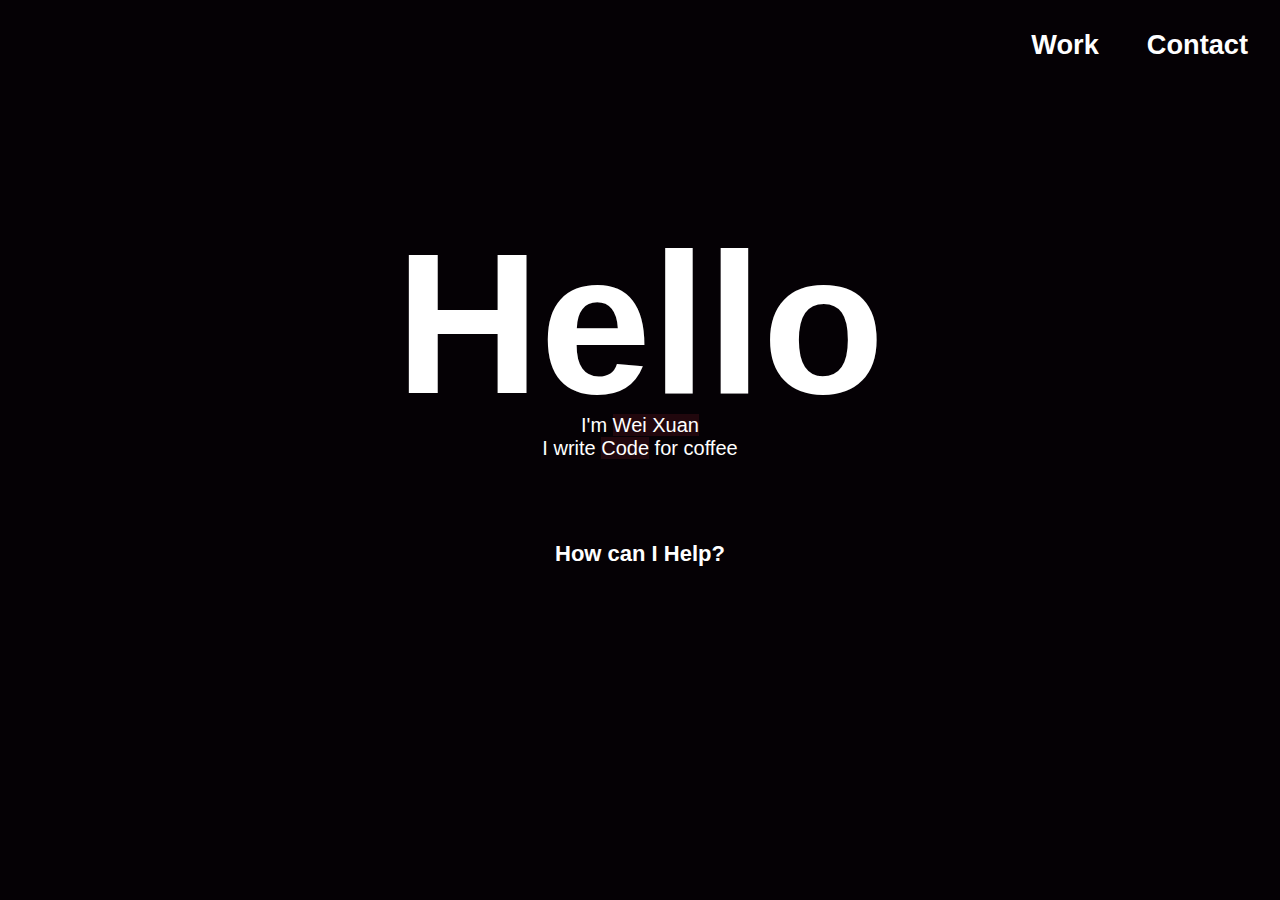
<file: index.html>
<!DOCTYPE html>
<html lang="en">
<head>
    <meta charset="UTF-8">
    <meta name="viewport" content="width=device-width, initial-scale=1.0, shrink-to-fit=no">
    <title>Chin Wei Xuan</title>

    <!-- Bootstrap CSS -->
    <!-- <link rel="stylesheet" href="https://stackpath.bootstrapcdn.com/bootstrap/4.4.1/css/bootstrap.min.css" integrity="sha384-Vkoo8x4CGsO3+Hhxv8T/Q5PaXtkKtu6ug5TOeNV6gBiFeWPGFN9MuhOf23Q9Ifjh" crossorigin="anonymous"> -->
    <link rel="stylesheet" href="../css/global_variables.css">
    <link rel="stylesheet" href="css/navbar_common.css">
    <link rel="stylesheet" href="css/index.css">

    <!-- JQuery -->
    <script src="https://ajax.googleapis.com/ajax/libs/jquery/3.4.1/jquery.min.js"></script>
    <script src="js/navbar_common.js"></script>
    <script src="js/index.js"></script>

</head>
<body>
    <header>
        <nav class="page-nav">
            <div class="hamburger-header">
                <div class="hamburger-icon">
                    <div class="hamburger-lines"></div>
                    <div class="hamburger-lines"></div>
                    <div class="hamburger-lines"></div>
                </div>
            </div>
            
            <ul class="nav-links">
                <li><a class="nav-link" href="html/projects.html">Work</a></li>
                <li><a class="nav-link" href="html/contact.html">Contact</a></li>
            </ul>
        </nav>
    </header>

    <section class="page-title">
        <div class="title-bg">
            <h1 class="title-name">Hello</h1>
            <h3 class="title-after">I'm <span class="title-highlight">Wei Xuan</span></br>I write <span class="title-highlight">Code</span> for coffee</h3>
        </div>

        <h3 class="title-buttons-title">How can I Help?</h3>
        <div class="title-buttons">
            <a href="html/projects.html" class="title-button">Check out my Work</a>
            <a href="html/contact.html" class="title-button">Contact Me!</a>
        </div>
    </section>

    <!-- For Bootstrap -->
    <!-- Optional JavaScript -->
    <!-- jQuery first, then Popper.js, then Bootstrap JS -->
    <!-- <script src="https://code.jquery.com/jquery-3.2.1.slim.min.js" integrity="sha384-KJ3o2DKtIkvYIK3UENzmM7KCkRr/rE9/Qpg6aAZGJwFDMVNA/GpGFF93hXpG5KkN" crossorigin="anonymous"></script>
    <script src="https://cdnjs.cloudflare.com/ajax/libs/popper.js/1.12.9/umd/popper.min.js" integrity="sha384-ApNbgh9B+Y1QKtv3Rn7W3mgPxhU9K/ScQsAP7hUibX39j7fakFPskvXusvfa0b4Q" crossorigin="anonymous"></script>
    <script src="https://maxcdn.bootstrapcdn.com/bootstrap/4.0.0/js/bootstrap.min.js" integrity="sha384-JZR6Spejh4U02d8jOt6vLEHfe/JQGiRRSQQxSfFWpi1MquVdAyjUar5+76PVCmYl" crossorigin="anonymous"></script> -->
</body>
</html>
</file>
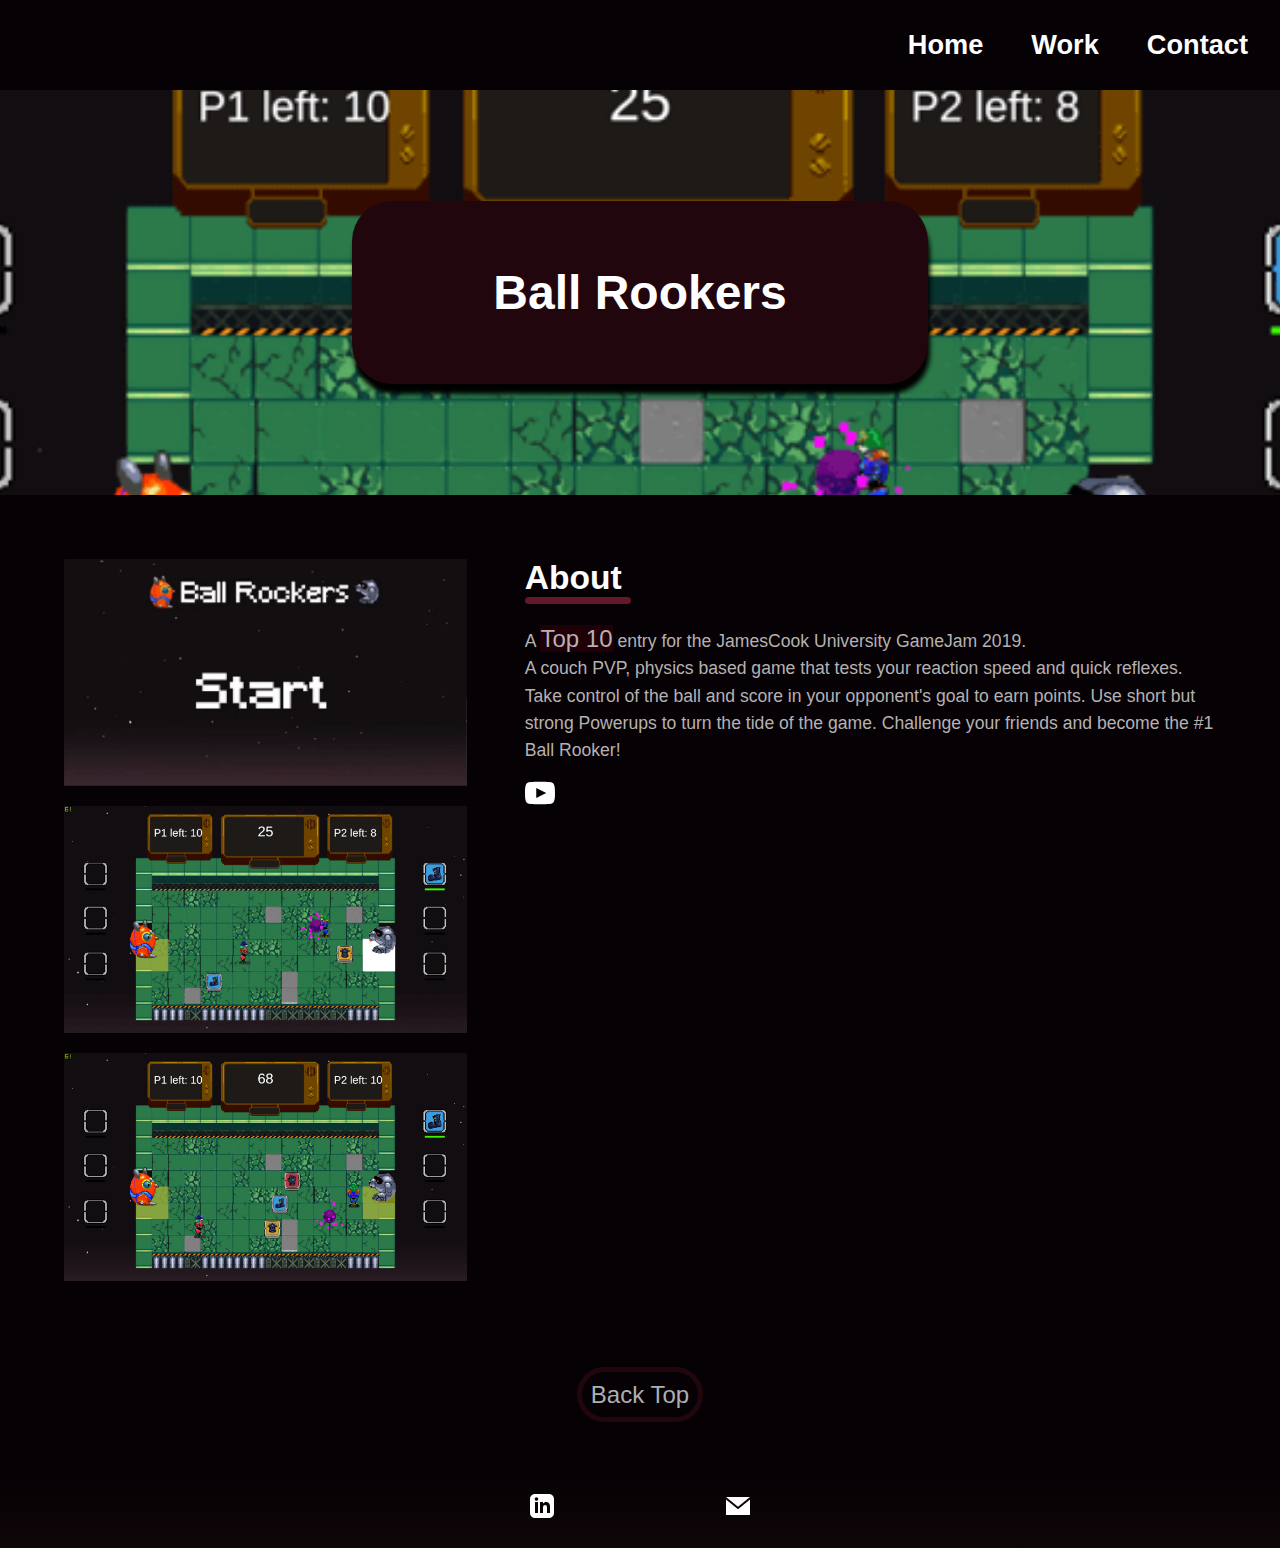
<file: html/br_proj.html>
<!DOCTYPE html>
<html lang="en">
<head>
    <meta charset="UTF-8">
    <meta name="viewport" content="width=device-width, initial-scale=1.0, shrink-to-fit=no">
    <title>Ball Rookers</title>

    <!-- Bootstrap CSS -->
    <!-- <link rel="stylesheet" href="https://stackpath.bootstrapcdn.com/bootstrap/4.4.1/css/bootstrap.min.css" integrity="sha384-Vkoo8x4CGsO3+Hhxv8T/Q5PaXtkKtu6ug5TOeNV6gBiFeWPGFN9MuhOf23Q9Ifjh" crossorigin="anonymous"> -->
    <link rel="stylesheet" href="../css/global_variables.css">
    <link rel="stylesheet" href="../css/navbar_common.css">
    <link rel="stylesheet" href="../css/footer_common.css">
    <link rel="stylesheet" href="../css/project_details_common.css">

    <!-- JQuery -->
    <script src="https://ajax.googleapis.com/ajax/libs/jquery/3.4.1/jquery.min.js"></script>
    <script src="../js/navbar_common.js"></script>
    <script src="../js/project_details_common.js"></script>

</head>
<body>
    <header id="page-start">
        <nav class="page-nav">
            <div class="hamburger-header">
                <div class="hamburger-icon">
                    <div class="hamburger-lines"></div>
                    <div class="hamburger-lines"></div>
                    <div class="hamburger-lines"></div>
                </div>
            </div>
            
            <ul class="nav-links">
                <li><a class="nav-link" href="../index.html">Home</a></li>
                <li><a class="nav-link" href="projects.html">Work</a></li>
                <li><a class="nav-link" href="contact.html">Contact</a></li>
            </ul>
        </nav>
    </header>

    <section class="page-title" style="background-image: url(../assets/images/Cook19_1.png);">
        <div class="title-bg">
            <h1 class="title-name">Ball Rookers</h1>
        </div>
    </section>

    <section class="page-content">
        <div class="project">
            <div class="proj-images">
                <img class="proj-img" src="../assets/images/Cook19_0.png" alt="image0">
                <img class="proj-img" src="../assets/images/Cook19_1.png" alt="image1">
                <img class="proj-img" src="../assets/images/Cook19_2.png" alt="image2">
            </div>
            <div class="proj-details">
                <div class="proj-about">
                    <div class="section-title">
                        <h2>About</h2>
                        <div class="underLine"></div>
                    </div>
                    <p>A <span class="highlight-red">Top 10</span> entry for the JamesCook University GameJam 2019.
                    <br/>A couch PVP, physics based game that tests your reaction speed and quick reflexes. 
                    Take control of the ball and score in your opponent's goal to earn points.
                    Use short but strong Powerups to turn the tide of the game. 
                    Challenge your friends and become the #1 Ball Rooker!
                    </p>
                    <div class="svg-links">
                        <a href="https://www.youtube.com/watch?v=5EZ4r2y_pPA&feature=youtu.be" target="_blank"><svg class="svg-links-vid" xmlns="http://www.w3.org/2000/svg" width="30" height="30" viewBox="0 0 24 24"><path d="M19.615 3.184c-3.604-.246-11.631-.245-15.23 0-3.897.266-4.356 2.62-4.385 8.816.029 6.185.484 8.549 4.385 8.816 3.6.245 11.626.246 15.23 0 3.897-.266 4.356-2.62 4.385-8.816-.029-6.185-.484-8.549-4.385-8.816zm-10.615 12.816v-8l8 3.993-8 4.007z"/></svg></a>
                    </div>
                </div>
                <div class="proj-respon">
                    <div class="section-title">
                        <h2>Responsibilities</h2>
                        <div class="underLine"></div>
                    </div>
                    <ul>
                        <li>Implemented the <span class="underline-red">Player Controller</span> and it's related areas such as, Movement and Shooting of the Ball</li>
                        <li>Developed the Ball's physics Interaction with the Players and the Environment</li>
                        <li>Camera Effects and Particles</li>
                    </ul>
                </div>
                <div class="proj-misc">
                    <div class="section-title">
                        <h2>Misc</h2>
                        <div class="underLine"></div>
                    </div>
                    <p class="proj-language"><b>Language:&nbsp;&nbsp;<span class="highlight-red">C#</span></b></p>
                    <p class="proj-language"><b>Engine:&nbsp;&nbsp;Unity</b></p>
                    <p class="proj-time-scope"><b>Time scope:&nbsp;&nbsp;24 Hours</b></p>
                    <!-- <p class="proj-platform"><b>Platform:</b> Windows</p> -->
                </div>
            </div>
        </div>

        <div class="back-top">
            <a href="#page-start" class="back-top-button">Back Top</a>
        </div>
    </section>

    <section class="page-footer">
        <div class="footer-images">
            <a href="https://sg.linkedin.com/in/chinweixuan" target="_blank"><svg class="footer-img" xmlns="http://www.w3.org/2000/svg" width="24" height="24" viewBox="0 0 24 24"><path d="M19 0h-14c-2.761 0-5 2.239-5 5v14c0 2.761 2.239 5 5 5h14c2.762 0 5-2.239 5-5v-14c0-2.761-2.238-5-5-5zm-11 19h-3v-11h3v11zm-1.5-12.268c-.966 0-1.75-.79-1.75-1.764s.784-1.764 1.75-1.764 1.75.79 1.75 1.764-.783 1.764-1.75 1.764zm13.5 12.268h-3v-5.604c0-3.368-4-3.113-4 0v5.604h-3v-11h3v1.765c1.396-2.586 7-2.777 7 2.476v6.759z"/></svg></a>
            <a href="mailto:cwx5283@gmail.com" target="_blank"><svg class="footer-img" xmlns="http://www.w3.org/2000/svg" width="24" height="24" viewBox="0 0 24 24"><path d="M12 12.713l-11.985-9.713h23.97l-11.985 9.713zm0 2.574l-12-9.725v15.438h24v-15.438l-12 9.725z"/></svg></a>
        </div>
    </section>
    <!-- For Bootstrap -->
    <!-- Optional JavaScript -->
    <!-- jQuery first, then Popper.js, then Bootstrap JS -->
    <!-- <script src="https://code.jquery.com/jquery-3.2.1.slim.min.js" integrity="sha384-KJ3o2DKtIkvYIK3UENzmM7KCkRr/rE9/Qpg6aAZGJwFDMVNA/GpGFF93hXpG5KkN" crossorigin="anonymous"></script>
    <script src="https://cdnjs.cloudflare.com/ajax/libs/popper.js/1.12.9/umd/popper.min.js" integrity="sha384-ApNbgh9B+Y1QKtv3Rn7W3mgPxhU9K/ScQsAP7hUibX39j7fakFPskvXusvfa0b4Q" crossorigin="anonymous"></script>
    <script src="https://maxcdn.bootstrapcdn.com/bootstrap/4.0.0/js/bootstrap.min.js" integrity="sha384-JZR6Spejh4U02d8jOt6vLEHfe/JQGiRRSQQxSfFWpi1MquVdAyjUar5+76PVCmYl" crossorigin="anonymous"></script> -->
</body>
</html>
</file>
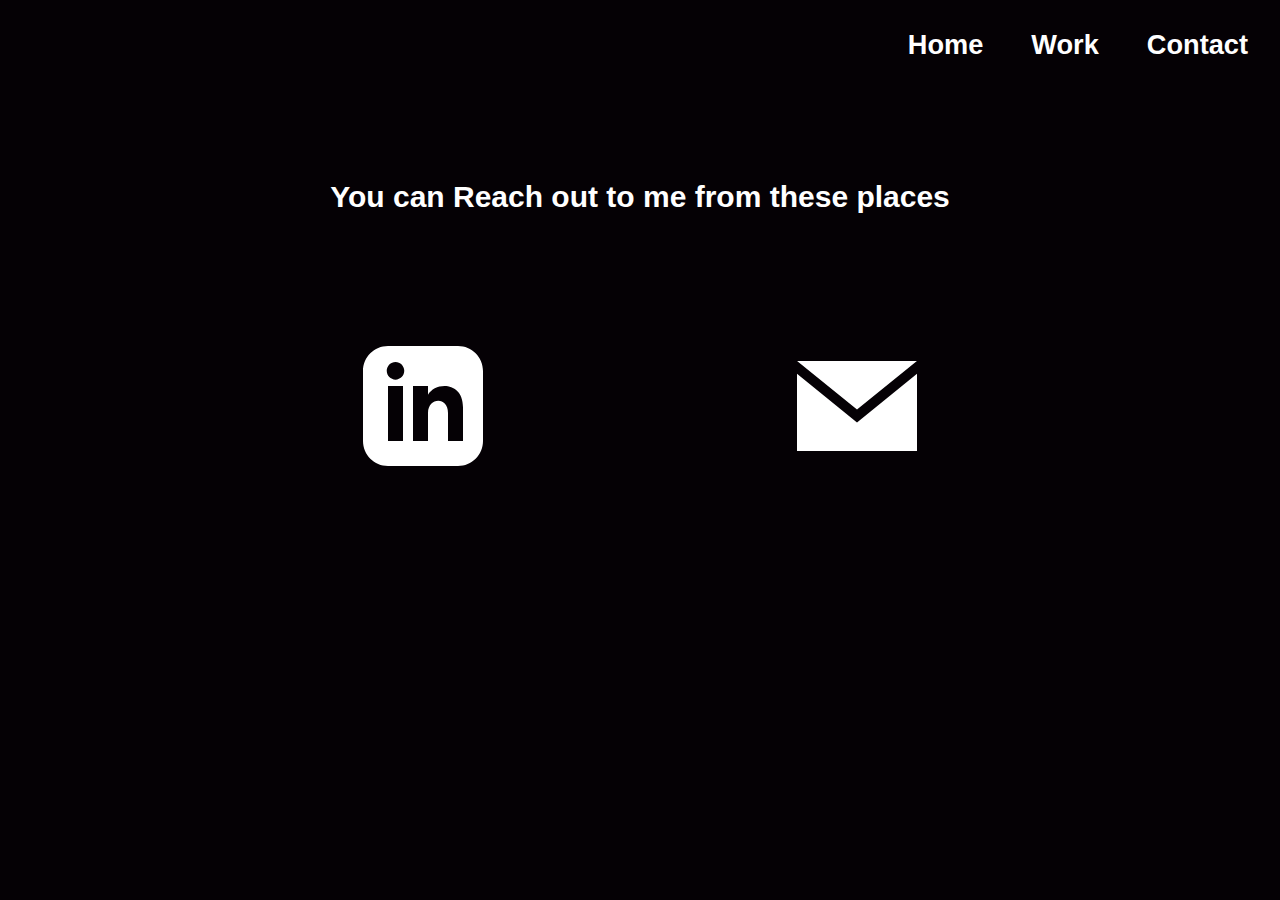
<file: html/contact.html>
<!DOCTYPE html>
<html lang="en">
<head>
    <meta charset="UTF-8">
    <meta name="viewport" content="width=device-width, initial-scale=1.0, shrink-to-fit=no">
    <title>Contact Me!</title>

    <!-- Bootstrap CSS -->
    <!-- <link rel="stylesheet" href="https://stackpath.bootstrapcdn.com/bootstrap/4.4.1/css/bootstrap.min.css" integrity="sha384-Vkoo8x4CGsO3+Hhxv8T/Q5PaXtkKtu6ug5TOeNV6gBiFeWPGFN9MuhOf23Q9Ifjh" crossorigin="anonymous"> -->
    <link rel="stylesheet" href="../css/global_variables.css">
    <link rel="stylesheet" href="../css/navbar_common.css">
    <link rel="stylesheet" href="../css/contact.css">

    <!-- JQuery -->
    <script src="https://ajax.googleapis.com/ajax/libs/jquery/3.4.1/jquery.min.js"></script>
    <script src="../js/navbar_common.js"></script>
    <script src="../js/contact.js"></script>

</head>
<body>
    <header>
        <nav class="page-nav">
            <div class="hamburger-header">
                <div class="hamburger-icon">
                    <div class="hamburger-lines"></div>
                    <div class="hamburger-lines"></div>
                    <div class="hamburger-lines"></div>
                </div>
            </div>
            
            <ul class="nav-links">
                <li><a class="nav-link" href="../index.html">Home</a></li>
                <li><a class="nav-link" href="projects.html">Work</a></li>
                <li><a class="nav-link" href="contact.html">Contact</a></li>
            </ul>
        </nav>
    </header>

    <section class="page-title">
        <div class="title-bg">
            <h3 class="title-name">You can <span class="title-highlight">Reach out</span> to me from these places</h3>
        </div>
        <div class="contact-images">
            <a href="https://sg.linkedin.com/in/chinweixuan" target="_blank"><svg class="contact-img" xmlns="http://www.w3.org/2000/svg" width="24" height="24" viewBox="0 0 24 24"><path d="M19 0h-14c-2.761 0-5 2.239-5 5v14c0 2.761 2.239 5 5 5h14c2.762 0 5-2.239 5-5v-14c0-2.761-2.238-5-5-5zm-11 19h-3v-11h3v11zm-1.5-12.268c-.966 0-1.75-.79-1.75-1.764s.784-1.764 1.75-1.764 1.75.79 1.75 1.764-.783 1.764-1.75 1.764zm13.5 12.268h-3v-5.604c0-3.368-4-3.113-4 0v5.604h-3v-11h3v1.765c1.396-2.586 7-2.777 7 2.476v6.759z"/></svg></a>
            <a href="mailto:cwx5283@gmail.com" target="_blank"><svg class="contact-img" xmlns="http://www.w3.org/2000/svg" width="24" height="24" viewBox="0 0 24 24"><path d="M12 12.713l-11.985-9.713h23.97l-11.985 9.713zm0 2.574l-12-9.725v15.438h24v-15.438l-12 9.725z"/></svg></a>
        </div>
    </section>

    <!-- For Bootstrap -->
    <!-- Optional JavaScript -->
    <!-- jQuery first, then Popper.js, then Bootstrap JS -->
    <!-- <script src="https://code.jquery.com/jquery-3.2.1.slim.min.js" integrity="sha384-KJ3o2DKtIkvYIK3UENzmM7KCkRr/rE9/Qpg6aAZGJwFDMVNA/GpGFF93hXpG5KkN" crossorigin="anonymous"></script>
    <script src="https://cdnjs.cloudflare.com/ajax/libs/popper.js/1.12.9/umd/popper.min.js" integrity="sha384-ApNbgh9B+Y1QKtv3Rn7W3mgPxhU9K/ScQsAP7hUibX39j7fakFPskvXusvfa0b4Q" crossorigin="anonymous"></script>
    <script src="https://maxcdn.bootstrapcdn.com/bootstrap/4.0.0/js/bootstrap.min.js" integrity="sha384-JZR6Spejh4U02d8jOt6vLEHfe/JQGiRRSQQxSfFWpi1MquVdAyjUar5+76PVCmYl" crossorigin="anonymous"></script> -->
</body>
</html>
</file>
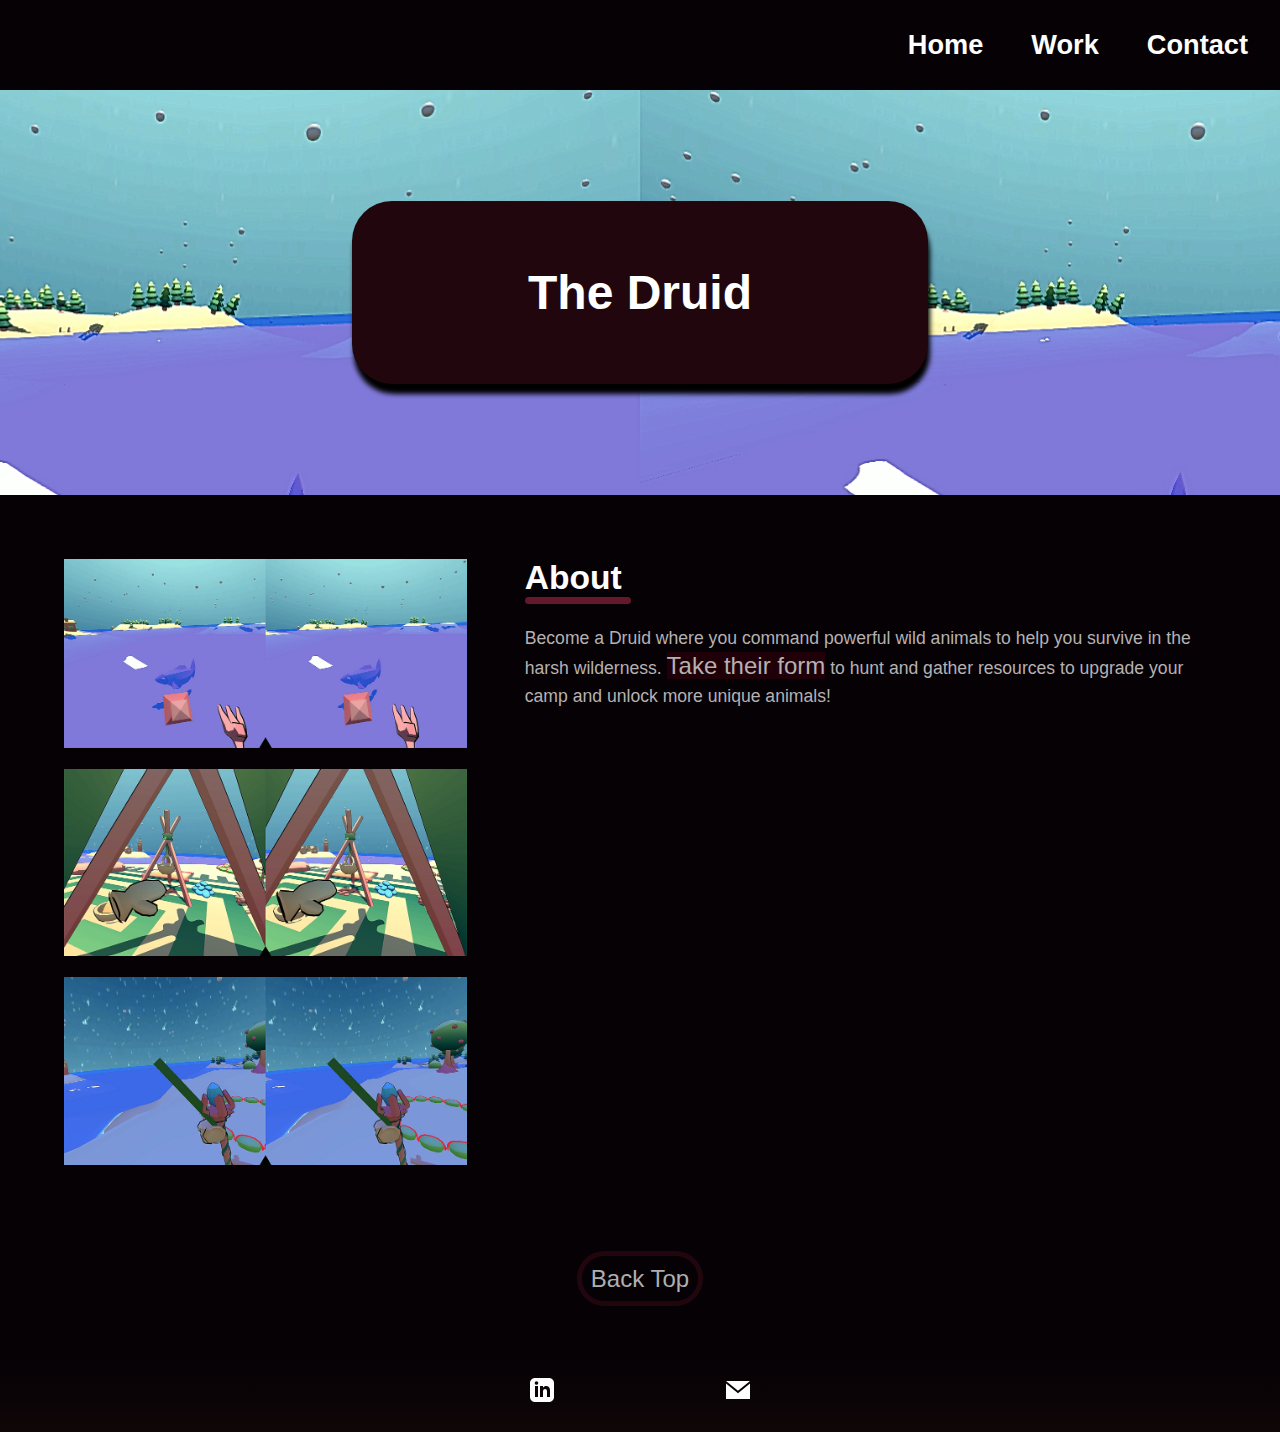
<file: html/druid_proj.html>
<!DOCTYPE html>
<html lang="en">
<head>
    <meta charset="UTF-8">
    <meta name="viewport" content="width=device-width, initial-scale=1.0, shrink-to-fit=no">
    <title>The Druid</title>

    <!-- Bootstrap CSS -->
    <!-- <link rel="stylesheet" href="https://stackpath.bootstrapcdn.com/bootstrap/4.4.1/css/bootstrap.min.css" integrity="sha384-Vkoo8x4CGsO3+Hhxv8T/Q5PaXtkKtu6ug5TOeNV6gBiFeWPGFN9MuhOf23Q9Ifjh" crossorigin="anonymous"> -->
    <link rel="stylesheet" href="../css/global_variables.css">
    <link rel="stylesheet" href="../css/navbar_common.css">
    <link rel="stylesheet" href="../css/footer_common.css">
    <link rel="stylesheet" href="../css/project_details_common.css">

    <!-- JQuery -->
    <script src="https://ajax.googleapis.com/ajax/libs/jquery/3.4.1/jquery.min.js"></script>
    <script src="../js/navbar_common.js"></script>
    <script src="../js/project_details_common.js"></script>

</head>
<body>
    <header id="page-start">
        <nav class="page-nav">
            <div class="hamburger-header">
                <div class="hamburger-icon">
                    <div class="hamburger-lines"></div>
                    <div class="hamburger-lines"></div>
                    <div class="hamburger-lines"></div>
                </div>
            </div>
            
            <ul class="nav-links">
                <li><a class="nav-link" href="../index.html">Home</a></li>
                <li><a class="nav-link" href="projects.html">Work</a></li>
                <li><a class="nav-link" href="contact.html">Contact</a></li>
            </ul>
        </nav>
    </header>

    <section class="page-title" style="background-image: url(../assets/images/Druid_0.png);">
        <div class="title-bg">
            <h1 class="title-name">The Druid</h1>
        </div>
    </section>

    <section class="page-content">
        <div class="project">
            <div class="proj-images">
                <img class="proj-img" src="../assets/images/Druid_0.png" alt="image0">
                <img class="proj-img" src="../assets/images/Druid_7.png" alt="image1">
                <img class="proj-img" src="../assets/images/Druid_5.png" alt="image2">
            </div>
            <div class="proj-details">
                <div class="proj-about">
                    <div class="section-title">
                        <h2>About</h2>
                        <div class="underLine"></div>
                    </div>
                    <p>Become a Druid where you command powerful wild animals to help you survive in the harsh wilderness. 
                        <span class="highlight-red">Take their form</span> to hunt and gather resources to upgrade your camp and unlock more unique animals!
                    </p>
                    <div class="svg-links">
                        <!-- <a href="https://www.youtube.com/watch?v=nDbO5j1FVvk&feature=youtu.be" target="_blank"><svg class="svg-links-vid" xmlns="http://www.w3.org/2000/svg" width="30" height="30" viewBox="0 0 24 24"><path d="M19.615 3.184c-3.604-.246-11.631-.245-15.23 0-3.897.266-4.356 2.62-4.385 8.816.029 6.185.484 8.549 4.385 8.816 3.6.245 11.626.246 15.23 0 3.897-.266 4.356-2.62 4.385-8.816-.029-6.185-.484-8.549-4.385-8.816zm-10.615 12.816v-8l8 3.993-8 4.007z"/></svg></a> -->
                    </div>
                </div>
                <div class="proj-respon">
                    <div class="section-title">
                        <h2>Responsibilities</h2>
                        <div class="underLine"></div>
                    </div>
                    <ul>
                        <li>Implemented a <span class="underline-red">Physics-based interaction</span> of Objects with VR Controllers</li>
                        <li>Developed the Bird Hunting minigame</li>
                    </ul>
                </div>
                <div class="proj-misc">
                    <div class="section-title">
                        <h2>Misc</h2>
                        <div class="underLine"></div>
                    </div>
                    <p class="proj-language"><b>Language:&nbsp;&nbsp;<span class="highlight-red">C#</span></b></p>
                    <p class="proj-language"><b>Engine:&nbsp;&nbsp;Unity / Steam VR</b></p>
                    <p class="proj-time-scope"><b>Time scope:&nbsp;&nbsp;2 Weeks</b></p>
                    <!-- <p class="proj-platform"><b>Platform:</b> Windows</p> -->
                </div>
            </div>
        </div>

        <div class="back-top">
            <a href="#page-start" class="back-top-button">Back Top</a>
        </div>
    </section>

    <section class="page-footer">
        <div class="footer-images">
            <a href="https://sg.linkedin.com/in/chinweixuan" target="_blank"><svg class="footer-img" xmlns="http://www.w3.org/2000/svg" width="24" height="24" viewBox="0 0 24 24"><path d="M19 0h-14c-2.761 0-5 2.239-5 5v14c0 2.761 2.239 5 5 5h14c2.762 0 5-2.239 5-5v-14c0-2.761-2.238-5-5-5zm-11 19h-3v-11h3v11zm-1.5-12.268c-.966 0-1.75-.79-1.75-1.764s.784-1.764 1.75-1.764 1.75.79 1.75 1.764-.783 1.764-1.75 1.764zm13.5 12.268h-3v-5.604c0-3.368-4-3.113-4 0v5.604h-3v-11h3v1.765c1.396-2.586 7-2.777 7 2.476v6.759z"/></svg></a>
            <a href="mailto:cwx5283@gmail.com" target="_blank"><svg class="footer-img" xmlns="http://www.w3.org/2000/svg" width="24" height="24" viewBox="0 0 24 24"><path d="M12 12.713l-11.985-9.713h23.97l-11.985 9.713zm0 2.574l-12-9.725v15.438h24v-15.438l-12 9.725z"/></svg></a>
        </div>
    </section>
    <!-- For Bootstrap -->
    <!-- Optional JavaScript -->
    <!-- jQuery first, then Popper.js, then Bootstrap JS -->
    <!-- <script src="https://code.jquery.com/jquery-3.2.1.slim.min.js" integrity="sha384-KJ3o2DKtIkvYIK3UENzmM7KCkRr/rE9/Qpg6aAZGJwFDMVNA/GpGFF93hXpG5KkN" crossorigin="anonymous"></script>
    <script src="https://cdnjs.cloudflare.com/ajax/libs/popper.js/1.12.9/umd/popper.min.js" integrity="sha384-ApNbgh9B+Y1QKtv3Rn7W3mgPxhU9K/ScQsAP7hUibX39j7fakFPskvXusvfa0b4Q" crossorigin="anonymous"></script>
    <script src="https://maxcdn.bootstrapcdn.com/bootstrap/4.0.0/js/bootstrap.min.js" integrity="sha384-JZR6Spejh4U02d8jOt6vLEHfe/JQGiRRSQQxSfFWpi1MquVdAyjUar5+76PVCmYl" crossorigin="anonymous"></script> -->
</body>
</html>
</file>
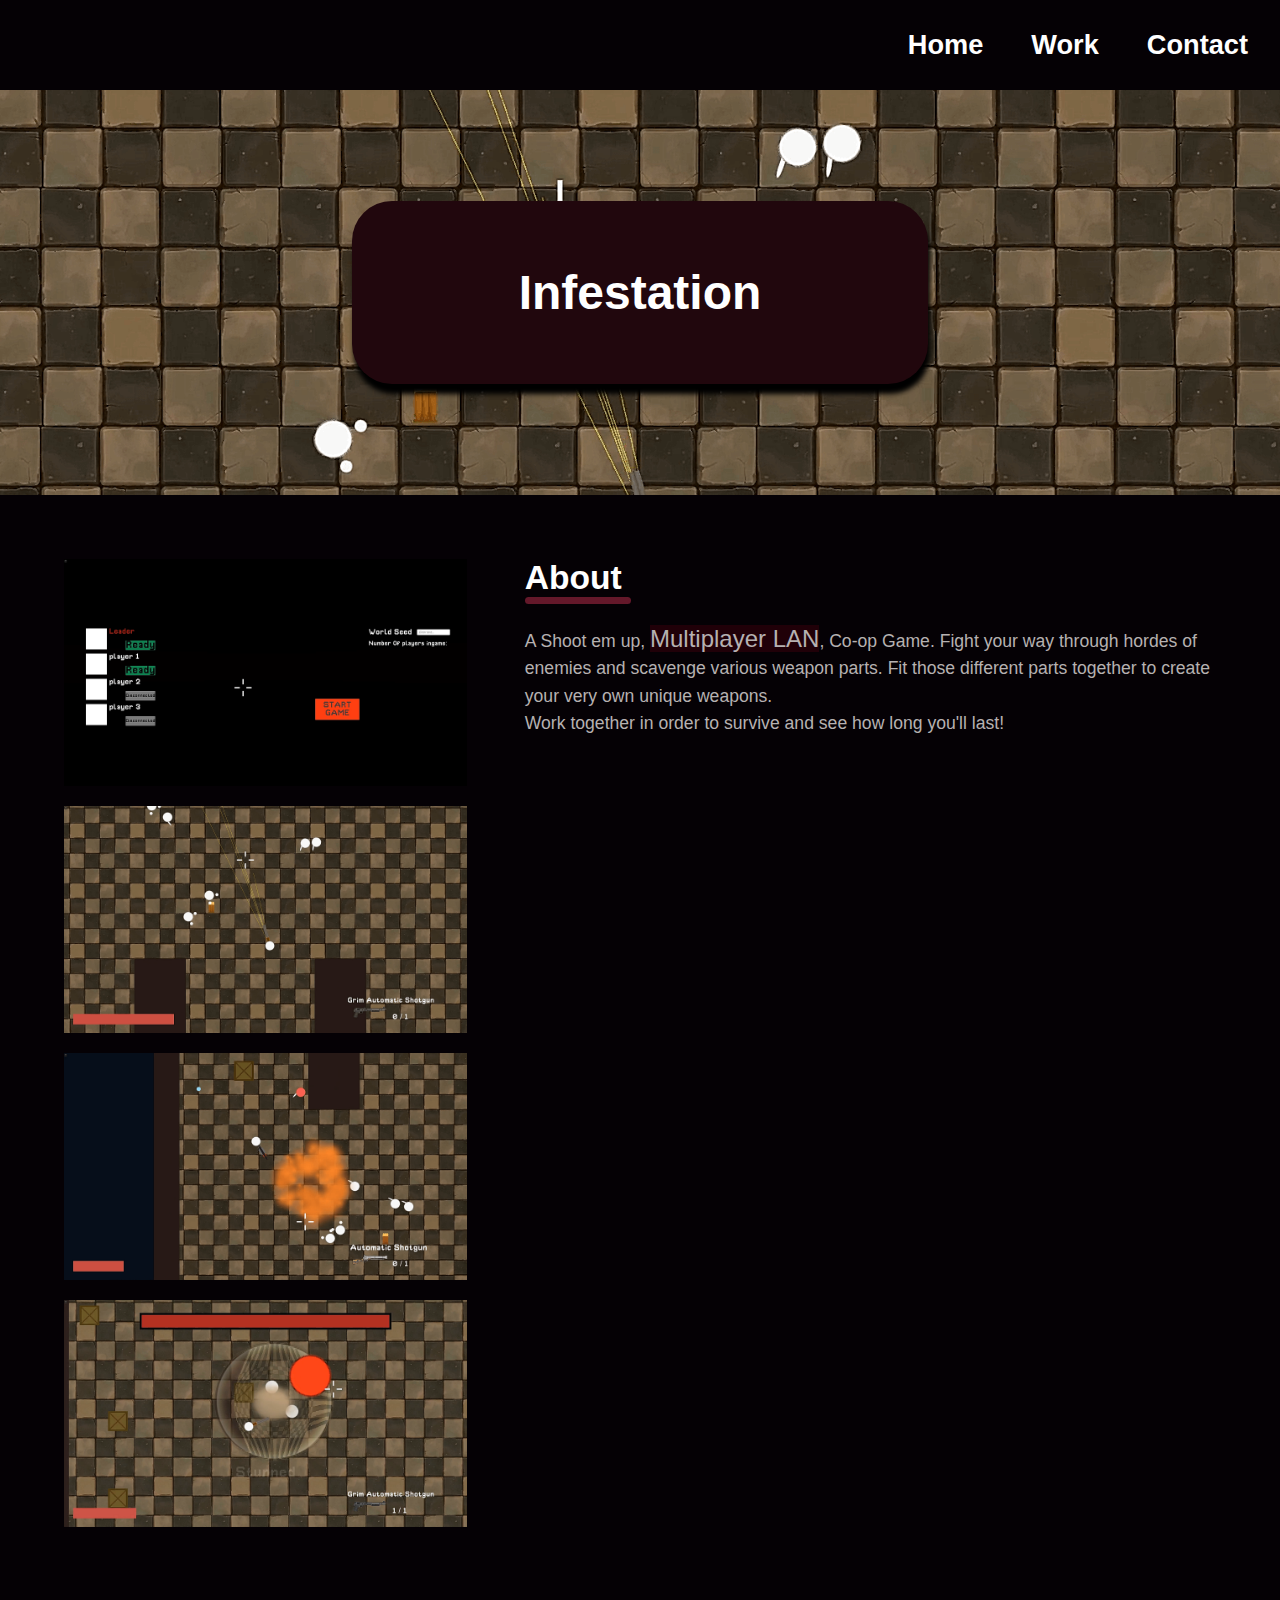
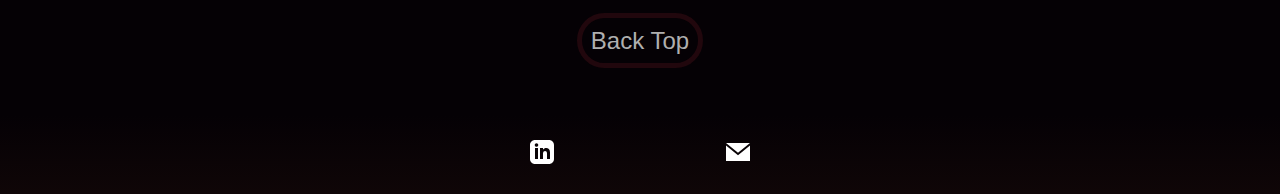
<file: html/infestation_proj.html>
<!DOCTYPE html>
<html lang="en">
<head>
    <meta charset="UTF-8">
    <meta name="viewport" content="width=device-width, initial-scale=1.0, shrink-to-fit=no">
    <title>Infestation</title>

    <!-- Bootstrap CSS -->
    <!-- <link rel="stylesheet" href="https://stackpath.bootstrapcdn.com/bootstrap/4.4.1/css/bootstrap.min.css" integrity="sha384-Vkoo8x4CGsO3+Hhxv8T/Q5PaXtkKtu6ug5TOeNV6gBiFeWPGFN9MuhOf23Q9Ifjh" crossorigin="anonymous"> -->
    <link rel="stylesheet" href="../css/global_variables.css">
    <link rel="stylesheet" href="../css/navbar_common.css">
    <link rel="stylesheet" href="../css/footer_common.css">
    <link rel="stylesheet" href="../css/project_details_common.css">

    <!-- JQuery -->
    <script src="https://ajax.googleapis.com/ajax/libs/jquery/3.4.1/jquery.min.js"></script>
    <script src="../js/navbar_common.js"></script>
    <script src="../js/project_details_common.js"></script>

</head>
<body>
    <header id="page-start">
        <nav class="page-nav">
            <div class="hamburger-header">
                <div class="hamburger-icon">
                    <div class="hamburger-lines"></div>
                    <div class="hamburger-lines"></div>
                    <div class="hamburger-lines"></div>
                </div>
            </div>
            
            <ul class="nav-links">
                <li><a class="nav-link" href="../index.html">Home</a></li>
                <li><a class="nav-link" href="projects.html">Work</a></li>
                <li><a class="nav-link" href="contact.html">Contact</a></li>
            </ul>
        </nav>
    </header>

    <section class="page-title" style="background-image: url(../assets/images/FYP2_0.png);">
        <div class="title-bg">
            <h1 class="title-name">Infestation</h1>
        </div>
    </section>

    <section class="page-content">
        <div class="project">
            <div class="proj-images">
                <img class="proj-img" src="../assets/images/FYP2_4.png" alt="image0">
                <img class="proj-img" src="../assets/images/FYP2_0.png" alt="image1">
                <img class="proj-img" src="../assets/images/FYP2_1.png" alt="image2">
                <img class="proj-img" src="../assets/images/FYP2_2.png" alt="image3">
            </div>
            <div class="proj-details">
                <div class="proj-about">
                    <div class="section-title">
                        <h2>About</h2>
                        <div class="underLine"></div>
                    </div>
                    <p>A Shoot em up, <span class="highlight-red">Multiplayer LAN</span>, Co-op Game. 
                        Fight your way through hordes of enemies and scavenge various weapon parts. 
                        Fit those different parts together to create your very own unique weapons.<br/> 
                        Work together in order to survive and see how long you'll last!
                    </p>
                    <div class="svg-links">
                        <!-- <a href="https://www.youtube.com/watch?v=nDbO5j1FVvk&feature=youtu.be" target="_blank"><svg class="svg-links-vid" xmlns="http://www.w3.org/2000/svg" width="30" height="30" viewBox="0 0 24 24"><path d="M19.615 3.184c-3.604-.246-11.631-.245-15.23 0-3.897.266-4.356 2.62-4.385 8.816.029 6.185.484 8.549 4.385 8.816 3.6.245 11.626.246 15.23 0 3.897-.266 4.356-2.62 4.385-8.816-.029-6.185-.484-8.549-4.385-8.816zm-10.615 12.816v-8l8 3.993-8 4.007z"/></svg></a> -->
                    </div>
                </div>
                <div class="proj-respon">
                    <div class="section-title">
                        <h2>Responsibilities</h2>
                        <div class="underLine"></div>
                    </div>
                    <ul>
                        <li>Implemented Random Map Generator with a possibility of generating <span class="highlight-red">4 Million</span> unique maps</li>
                        <li>Handled the <span class="highlight-red">Network Syncing</span> of Object's Data between <span class="underline-red">Clients and Server</span>, such as:
                            <ul>
                                <li>Player and enemies data, like <span class="underline-red">Position and Animation State</span></li>
                                <li><span class="underline-red">All Projectiles</span> fired by players and enemies</li>
                                <li>Loot dropped by enemies when killed</li>
                            </ul>
                        </li>
                        <li>Designed and Implemented <span class="highlight-red">All</span> Enemies and Bosses from scratch</li>
                    </ul>
                </div>
                <div class="proj-misc">
                    <div class="section-title">
                        <h2>Misc</h2>
                        <div class="underLine"></div>
                    </div>
                    <p class="proj-language"><b>Language:&nbsp;&nbsp;<span class="highlight-red">C#</span></b></p>
                    <p class="proj-language"><b>Engine:&nbsp;&nbsp;Unity</b></p>
                    <p class="proj-time-scope"><b>Time scope:&nbsp;&nbsp;6 Weeks</b></p>
                    <!-- <p class="proj-platform"><b>Platform:</b> Windows</p> -->
                </div>
            </div>
        </div>

        <div class="back-top">
            <a href="#page-start" class="back-top-button">Back Top</a>
        </div>
    </section>

    <section class="page-footer">
        <div class="footer-images">
            <a href="https://sg.linkedin.com/in/chinweixuan" target="_blank"><svg class="footer-img" xmlns="http://www.w3.org/2000/svg" width="24" height="24" viewBox="0 0 24 24"><path d="M19 0h-14c-2.761 0-5 2.239-5 5v14c0 2.761 2.239 5 5 5h14c2.762 0 5-2.239 5-5v-14c0-2.761-2.238-5-5-5zm-11 19h-3v-11h3v11zm-1.5-12.268c-.966 0-1.75-.79-1.75-1.764s.784-1.764 1.75-1.764 1.75.79 1.75 1.764-.783 1.764-1.75 1.764zm13.5 12.268h-3v-5.604c0-3.368-4-3.113-4 0v5.604h-3v-11h3v1.765c1.396-2.586 7-2.777 7 2.476v6.759z"/></svg></a>
            <a href="mailto:cwx5283@gmail.com" target="_blank"><svg class="footer-img" xmlns="http://www.w3.org/2000/svg" width="24" height="24" viewBox="0 0 24 24"><path d="M12 12.713l-11.985-9.713h23.97l-11.985 9.713zm0 2.574l-12-9.725v15.438h24v-15.438l-12 9.725z"/></svg></a>
        </div>
    </section>
    <!-- For Bootstrap -->
    <!-- Optional JavaScript -->
    <!-- jQuery first, then Popper.js, then Bootstrap JS -->
    <!-- <script src="https://code.jquery.com/jquery-3.2.1.slim.min.js" integrity="sha384-KJ3o2DKtIkvYIK3UENzmM7KCkRr/rE9/Qpg6aAZGJwFDMVNA/GpGFF93hXpG5KkN" crossorigin="anonymous"></script>
    <script src="https://cdnjs.cloudflare.com/ajax/libs/popper.js/1.12.9/umd/popper.min.js" integrity="sha384-ApNbgh9B+Y1QKtv3Rn7W3mgPxhU9K/ScQsAP7hUibX39j7fakFPskvXusvfa0b4Q" crossorigin="anonymous"></script>
    <script src="https://maxcdn.bootstrapcdn.com/bootstrap/4.0.0/js/bootstrap.min.js" integrity="sha384-JZR6Spejh4U02d8jOt6vLEHfe/JQGiRRSQQxSfFWpi1MquVdAyjUar5+76PVCmYl" crossorigin="anonymous"></script> -->
</body>
</html>
</file>
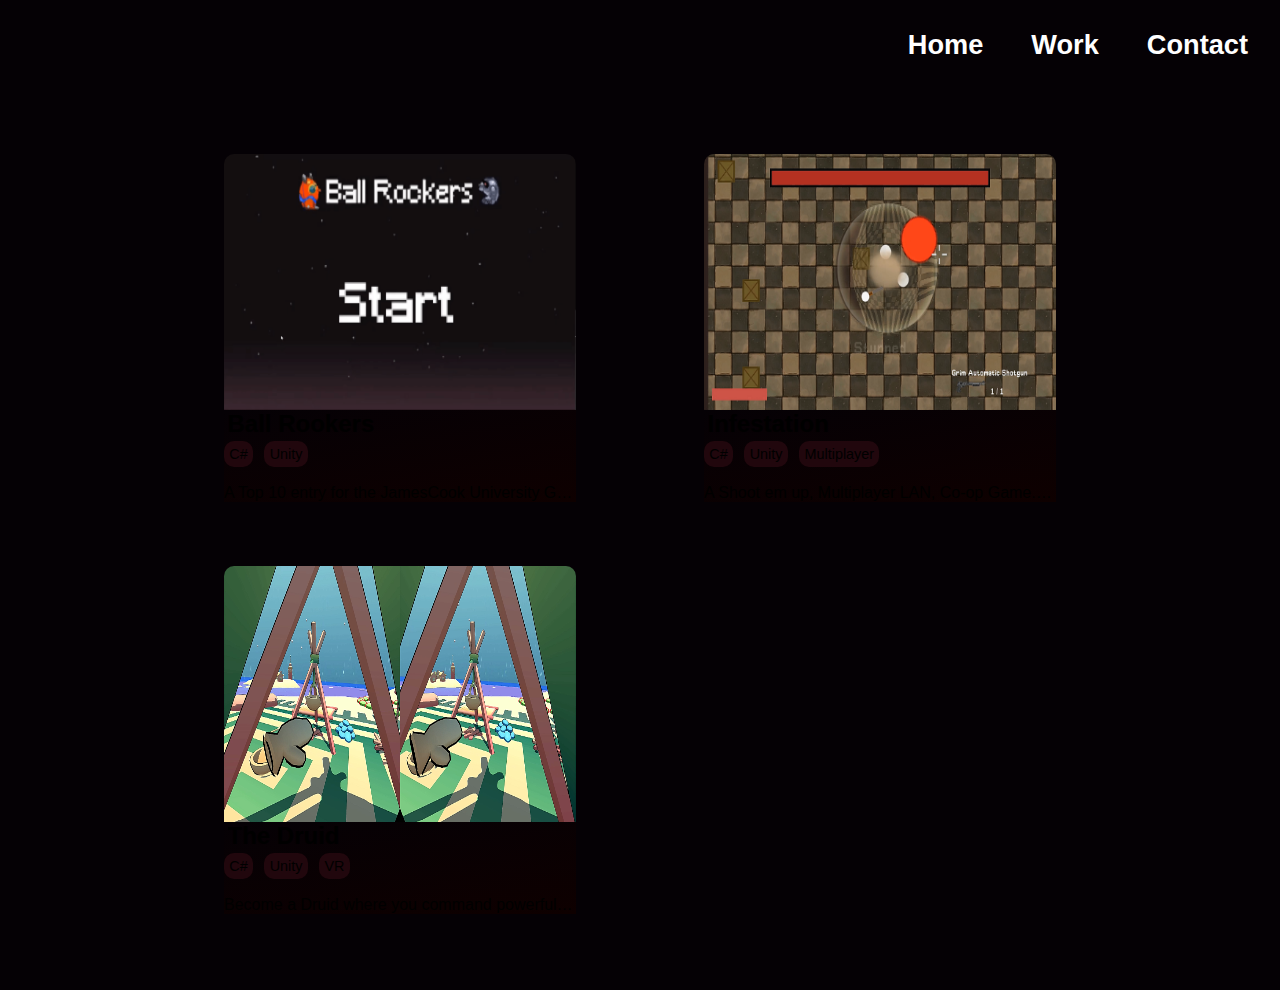
<file: html/projects.html>
<!DOCTYPE html>
<html lang="en">
<head>
    <meta charset="UTF-8">
    <meta name="viewport" content="width=device-width, initial-scale=1.0, shrink-to-fit=no">
    <title>Projects</title>

    <!-- Bootstrap CSS -->
    <!-- <link rel="stylesheet" href="https://stackpath.bootstrapcdn.com/bootstrap/4.4.1/css/bootstrap.min.css" integrity="sha384-Vkoo8x4CGsO3+Hhxv8T/Q5PaXtkKtu6ug5TOeNV6gBiFeWPGFN9MuhOf23Q9Ifjh" crossorigin="anonymous"> -->
    <link rel="stylesheet" href="../css/global_variables.css">
    <link rel="stylesheet" href="../css/navbar_common.css">
    <link rel="stylesheet" href="../css/projects.css">

    <!-- JQuery -->
    <script src="https://ajax.googleapis.com/ajax/libs/jquery/3.4.1/jquery.min.js"></script>
    <script src="../js/navbar_common.js"></script>
    <script src="../js/projects.js"></script>

</head>
<body>
    <header>
        <nav class="page-nav">
            <div class="hamburger-header">
                <div class="hamburger-icon">
                    <div class="hamburger-lines"></div>
                    <div class="hamburger-lines"></div>
                    <div class="hamburger-lines"></div>
                </div>
            </div>
            
            <ul class="nav-links">
                <li><a class="nav-link" href="../index.html">Home</a></li>
                <li><a class="nav-link" href="projects.html">Work</a></li>
                <li><a class="nav-link" href="contact.html">Contact</a></li>
            </ul>
        </nav>
    </header>

    <!-- <section class="page-title">
        <div class="title-bg">
            <h1 class="title-name">Work</h1>
        </div>
    </section> -->

    <section class="page-content">
        <div class="proj-showcase">
            
            <div class="proj-card">
                <div class="proj-img-container">
                    <a href="br_proj.html" target="_blank"><img class="proj-img" src = "../assets/images/Cook19_0.png" alt="br"></a>
                </div>
                <div class="proj-details-container">
                    <h3 class="proj-name"><a href="br_proj.html" target="_blank"><p>Ball Rookers</p></a></h3>
                    <div class="proj-tag-container">
                        <p class="proj-tag">C#</p>
                        <p class="proj-tag">Unity</p>
                    </div>
                    <div class="proj-synopsis-container">
                        <p class="proj-synopsis">
                            A Top 10 entry for the JamesCook University GameJam 2019.
                            A couch PVP, physics based game
                        </p>
                    </div>
                </div>
            </div>

            <div class="proj-card">
                <div class="proj-img-container">
                    <a href="infestation_proj.html" target="_blank"><img class="proj-img" src = "../assets/images/FYP2_2.png" alt="br"></a>
                </div>
                <div class="proj-details-container">
                    <h3 class="proj-name"><a href="infestation_proj.html" target="_blank"><p>Infestation</p></a></h3>
                    <div class="proj-tag-container">
                        <p class="proj-tag">C#</p>
                        <p class="proj-tag">Unity</p>
                        <p class="proj-tag">Multiplayer</p>
                    </div>
                    <div class="proj-synopsis-container">
                        <p class="proj-synopsis">A Shoot em up, Multiplayer LAN, Co-op Game. Fight your way through hordes of enemies</p>
                    </div>
                </div>
            </div>

            <div class="proj-card">
                <div class="proj-img-container">
                    <a href="druid_proj.html" target="_blank"><img class="proj-img" src = "../assets/images/Druid_7.png" alt="br"></a>
                </div>
                <div class="proj-details-container">
                    <h3 class="proj-name"><a href="druid_proj.html" target="_blank"><p>The Druid</p></a></h3>
                    <div class="proj-tag-container">
                        <p class="proj-tag">C#</p>
                        <p class="proj-tag">Unity</p>
                        <p class="proj-tag">VR</p>
                    </div>
                    <div class="proj-synopsis-container">
                        <p class="proj-synopsis">Become a Druid where you command powerful wild animals to help you survive in the harsh wilderness</p>
                    </div>
                </div>
            </div>

            <!-- <div class="proj-card">
                <div class="proj-img-container">
                    <a href="sota_proj.html" target="_blank"><img class="proj-img" src = "../assets/images/p_0.png" alt="sota"></a>
                </div>
                <div class="proj-details-container">
                    <h3 class="proj-name"><a href="sota_proj.html" target="_blank"><p>Survival of the Animents</p></a></h3>
                    <div class="proj-tag-container">
                        <p class="proj-tag">C#</p>
                        <p class="proj-tag">Unity</p>
                    </div>
                    <div class="proj-synopsis-container">
                        <p class="proj-synopsis">
                            A Spell Bending Survival Game.
                            Players can combine elements
                        </p>
                    </div>
                </div>
            </div> -->

        </div>
    </section>

    <!-- For Bootstrap -->
    <!-- Optional JavaScript -->
    <!-- jQuery first, then Popper.js, then Bootstrap JS -->
    <!-- <script src="https://code.jquery.com/jquery-3.2.1.slim.min.js" integrity="sha384-KJ3o2DKtIkvYIK3UENzmM7KCkRr/rE9/Qpg6aAZGJwFDMVNA/GpGFF93hXpG5KkN" crossorigin="anonymous"></script>
    <script src="https://cdnjs.cloudflare.com/ajax/libs/popper.js/1.12.9/umd/popper.min.js" integrity="sha384-ApNbgh9B+Y1QKtv3Rn7W3mgPxhU9K/ScQsAP7hUibX39j7fakFPskvXusvfa0b4Q" crossorigin="anonymous"></script>
    <script src="https://maxcdn.bootstrapcdn.com/bootstrap/4.0.0/js/bootstrap.min.js" integrity="sha384-JZR6Spejh4U02d8jOt6vLEHfe/JQGiRRSQQxSfFWpi1MquVdAyjUar5+76PVCmYl" crossorigin="anonymous"></script> -->
</body>
</html>
</file>
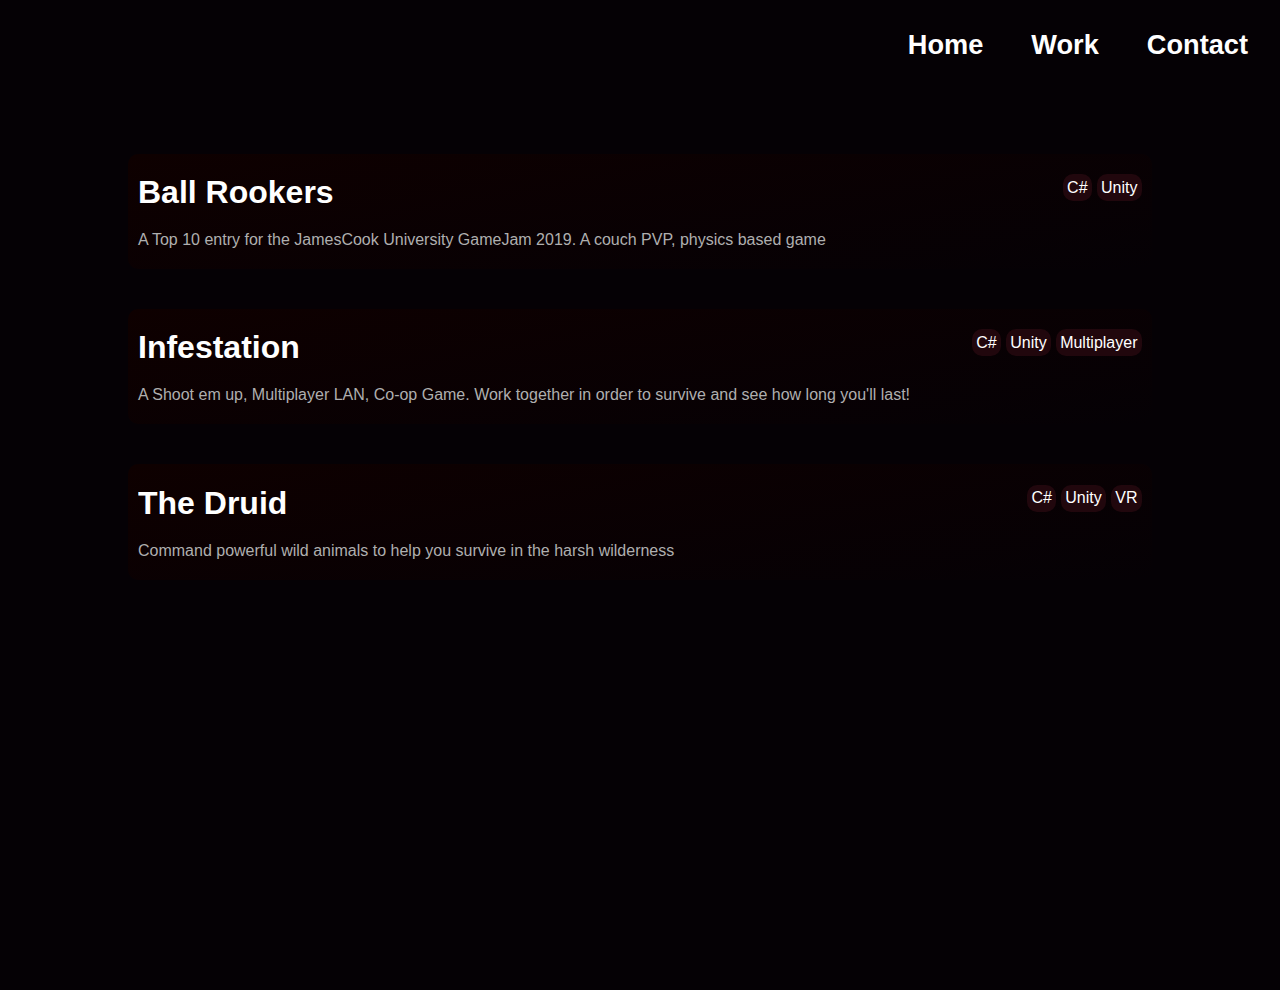
<file: html/projectsList.html>
<!DOCTYPE html>
<html lang="en">
<head>
    <meta charset="UTF-8">
    <meta name="viewport" content="width=device-width, initial-scale=1.0, shrink-to-fit=no">
    <title>Projects</title>

    <!-- Bootstrap CSS -->
    <!-- <link rel="stylesheet" href="https://stackpath.bootstrapcdn.com/bootstrap/4.4.1/css/bootstrap.min.css" integrity="sha384-Vkoo8x4CGsO3+Hhxv8T/Q5PaXtkKtu6ug5TOeNV6gBiFeWPGFN9MuhOf23Q9Ifjh" crossorigin="anonymous"> -->
    <link rel="stylesheet" href="../css/global_variables.css">
    <link rel="stylesheet" href="../css/navbar_common.css">
    <link rel="stylesheet" href="../css/projectsList.css">

    <!-- JQuery -->
    <script src="https://ajax.googleapis.com/ajax/libs/jquery/3.4.1/jquery.min.js"></script>
    <script src="../js/navbar_common.js"></script>
    <script src="../js/projectsList.js"></script>

</head>
<body>
    <header>
        <nav class="page-nav">
            <div class="hamburger-header">
                <div class="hamburger-icon">
                    <div class="hamburger-lines"></div>
                    <div class="hamburger-lines"></div>
                    <div class="hamburger-lines"></div>
                </div>
            </div>
            
            <ul class="nav-links">
                <li><a class="nav-link" href="../index.html">Home</a></li>
                <li><a class="nav-link" href="projectsNew.html">Work</a></li>
                <li><a class="nav-link" href="contact.html">Contact</a></li>
            </ul>
        </nav>
    </header>

    <!-- <section class="page-title">
        <div class="title-bg">
            <h1 class="title-name">Work</h1>
        </div>
    </section> -->

    <section class="page-content">
        <div class="proj-showcase">
            
            <div class="proj-card">
                <div class="proj-nameAndTag-container">
                    <div class="proj-name-container">
                        <h3 class="proj-name"><a href="br_proj.html" target="_blank"><p>Ball Rookers</p></a></h3>
                    </div>
                    <div class="proj-tag-container">
                        <p class="proj-tag">C#</p>
                        <p class="proj-tag">Unity</p>
                    </div>
                </div>
                <div class="proj-synopsis-container">
                    <p class="proj-synopsis">
                        A Top 10 entry for the JamesCook University GameJam 2019.
                        A couch PVP, physics based game
                    </p>
                </div>
            </div>

            <div class="proj-card">
                <div class="proj-nameAndTag-container">
                    <div class="proj-name-container">
                        <h3 class="proj-name"><a href="infestation_proj.html" target="_blank"><p>Infestation</p></a></h3>
                    </div>
                    <div class="proj-tag-container">
                        <p class="proj-tag">C#</p>
                        <p class="proj-tag">Unity</p>
                        <p class="proj-tag">Multiplayer</p>
                    </div>
                </div>
                <div class="proj-synopsis-container">
                    <p class="proj-synopsis">
                        A Shoot em up, Multiplayer LAN, Co-op Game.
                        Work together in order to survive and see how long you'll last!
                    </p>
                </div>
            </div>

            <div class="proj-card">
                <div class="proj-nameAndTag-container">
                    <div class="proj-name-container">
                        <h3 class="proj-name"><a href="druid_proj.html" target="_blank"><p>The Druid</p></a></h3>
                    </div>
                    <div class="proj-tag-container">
                        <p class="proj-tag">C#</p>
                        <p class="proj-tag">Unity</p>
                        <p class="proj-tag">VR</p>
                    </div>
                </div>
                <div class="proj-synopsis-container">
                    <p class="proj-synopsis">
                        Command powerful wild animals to help you survive in the harsh wilderness
                    </p>
                </div>
            </div>

            <!-- <div class="proj-card">
                <div class="proj-details-container">
                    <h3 class="proj-name"><a href="infestation_proj.html" target="_blank"><p>Infestation</p></a></h3>
                    <div class="proj-tag-container">
                        <p class="proj-tag">C#</p>
                        <p class="proj-tag">Unity</p>
                        <p class="proj-tag">Multiplayer</p>
                    </div>
                    <div class="proj-synopsis-container">
                        <p class="proj-synopsis">A Shoot em up, Multiplayer LAN, Co-op Game. Fight your way through hordes of enemies</p>
                    </div>
                </div>
            </div>

            <div class="proj-card">
                <div class="proj-details-container">
                    <h3 class="proj-name"><a href="druid_proj.html" target="_blank"><p>The Druid</p></a></h3>
                    <div class="proj-tag-container">
                        <p class="proj-tag">C#</p>
                        <p class="proj-tag">Unity</p>
                        <p class="proj-tag">VR</p>
                    </div>
                    <div class="proj-synopsis-container">
                        <p class="proj-synopsis">Become a Druid where you command powerful wild animals to help you survive in the harsh wilderness</p>
                    </div>
                </div>
            </div> -->

            <!-- <div class="proj-card">
                <div class="proj-img-container">
                    <a href="sota_proj.html" target="_blank"><img class="proj-img" src = "../assets/images/p_0.png" alt="sota"></a>
                </div>
                <div class="proj-details-container">
                    <h3 class="proj-name"><a href="sota_proj.html" target="_blank"><p>Survival of the Animents</p></a></h3>
                    <div class="proj-tag-container">
                        <p class="proj-tag">C#</p>
                        <p class="proj-tag">Unity</p>
                    </div>
                    <div class="proj-synopsis-container">
                        <p class="proj-synopsis">
                            A Spell Bending Survival Game.
                            Players can combine elements
                        </p>
                    </div>
                </div>
            </div> -->

        </div>
    </section>

    <!-- For Bootstrap -->
    <!-- Optional JavaScript -->
    <!-- jQuery first, then Popper.js, then Bootstrap JS -->
    <!-- <script src="https://code.jquery.com/jquery-3.2.1.slim.min.js" integrity="sha384-KJ3o2DKtIkvYIK3UENzmM7KCkRr/rE9/Qpg6aAZGJwFDMVNA/GpGFF93hXpG5KkN" crossorigin="anonymous"></script>
    <script src="https://cdnjs.cloudflare.com/ajax/libs/popper.js/1.12.9/umd/popper.min.js" integrity="sha384-ApNbgh9B+Y1QKtv3Rn7W3mgPxhU9K/ScQsAP7hUibX39j7fakFPskvXusvfa0b4Q" crossorigin="anonymous"></script>
    <script src="https://maxcdn.bootstrapcdn.com/bootstrap/4.0.0/js/bootstrap.min.js" integrity="sha384-JZR6Spejh4U02d8jOt6vLEHfe/JQGiRRSQQxSfFWpi1MquVdAyjUar5+76PVCmYl" crossorigin="anonymous"></script> -->
</body>
</html>
</file>
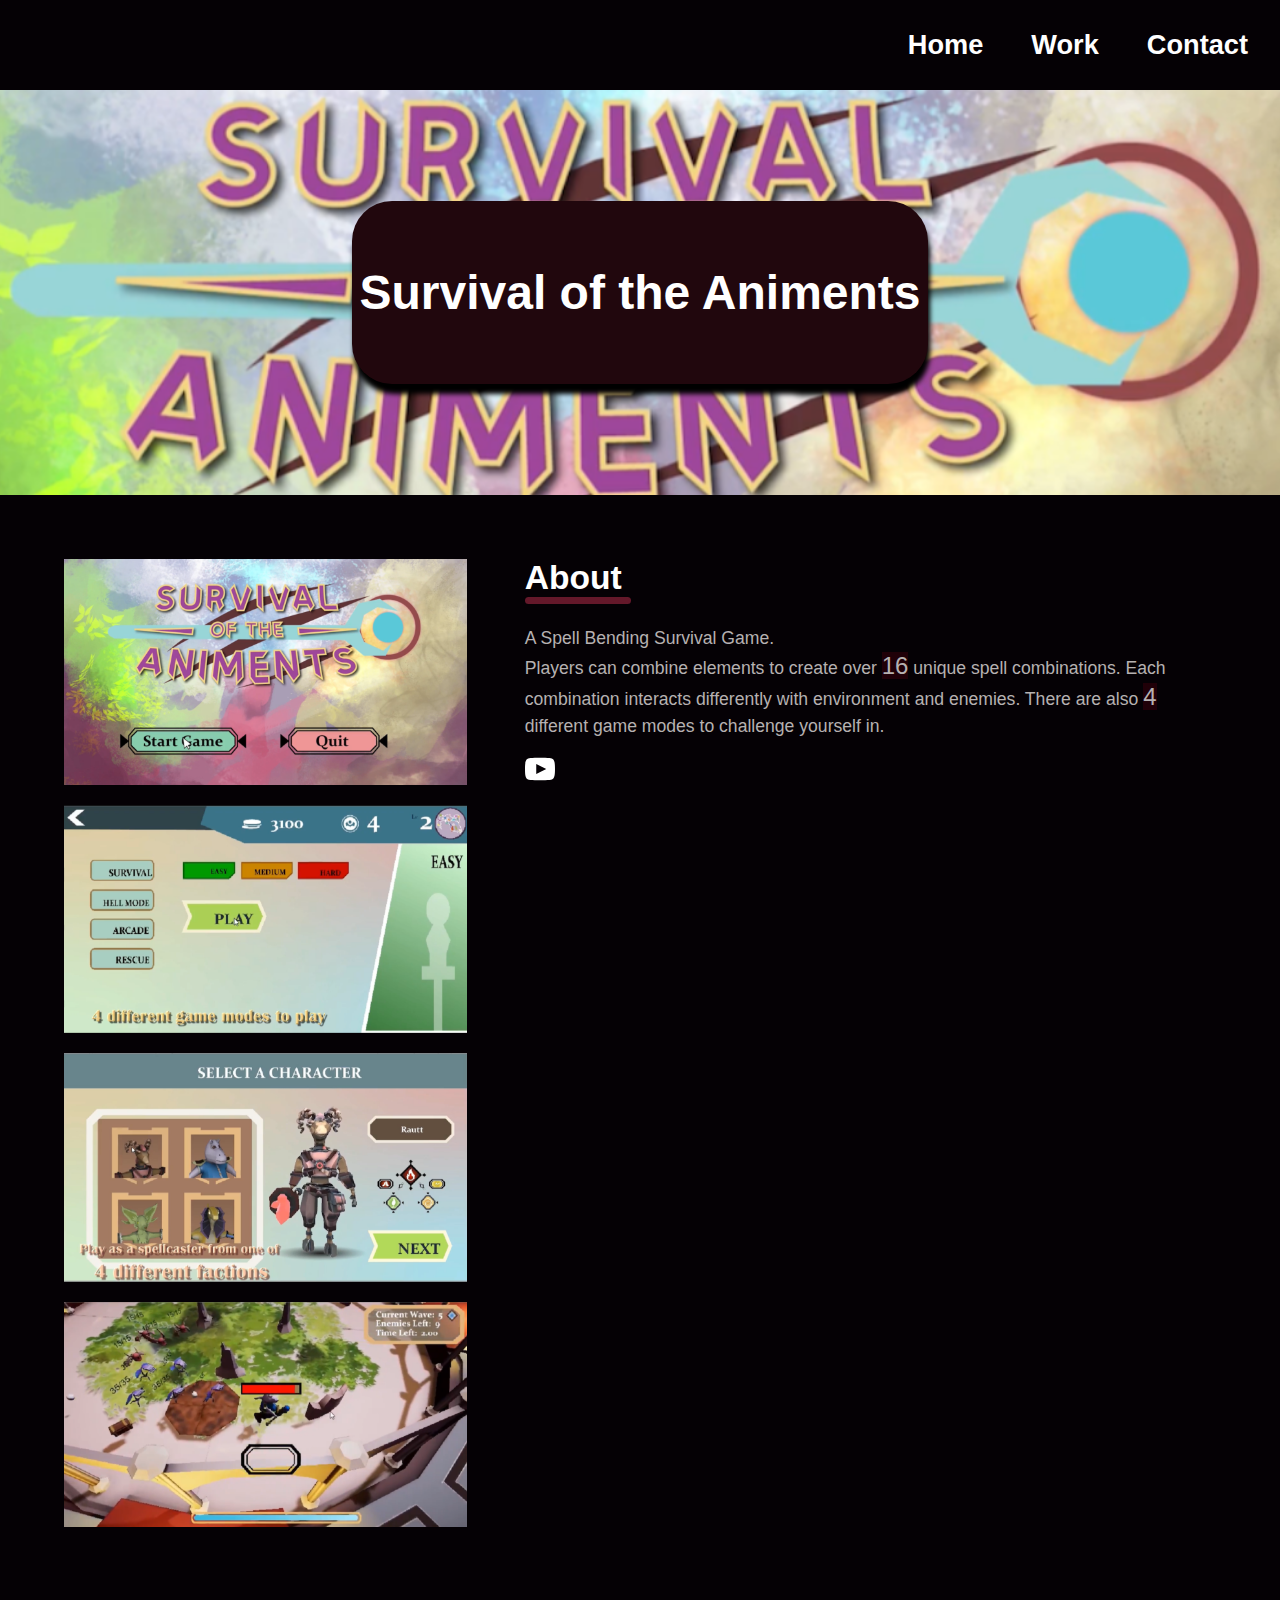
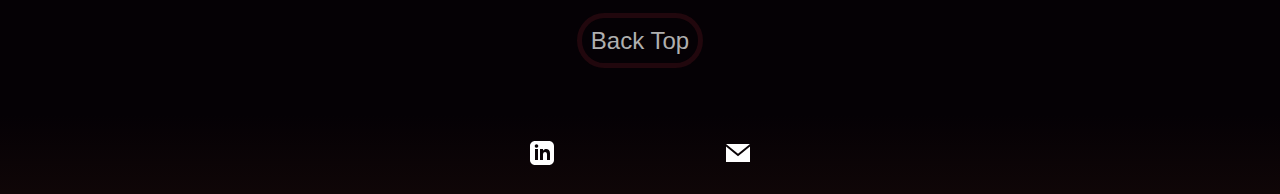
<file: html/sota_proj.html>
<!DOCTYPE html>
<html lang="en">
<head>
    <meta charset="UTF-8">
    <meta name="viewport" content="width=device-width, initial-scale=1.0, shrink-to-fit=no">
    <title>Survival Of the Animents</title>

    <!-- Bootstrap CSS -->
    <!-- <link rel="stylesheet" href="https://stackpath.bootstrapcdn.com/bootstrap/4.4.1/css/bootstrap.min.css" integrity="sha384-Vkoo8x4CGsO3+Hhxv8T/Q5PaXtkKtu6ug5TOeNV6gBiFeWPGFN9MuhOf23Q9Ifjh" crossorigin="anonymous"> -->
    <link rel="stylesheet" href="../css/global_variables.css">
    <link rel="stylesheet" href="../css/navbar_common.css">
    <link rel="stylesheet" href="../css/footer_common.css">
    <link rel="stylesheet" href="../css/project_details_common.css">

    <!-- JQuery -->
    <script src="https://ajax.googleapis.com/ajax/libs/jquery/3.4.1/jquery.min.js"></script>
    <script src="../js/navbar_common.js"></script>
    <script src="../js/project_details_common.js"></script>

</head>
<body>
    <header id="page-start">
        <nav class="page-nav">
            <div class="hamburger-header">
                <div class="hamburger-icon">
                    <div class="hamburger-lines"></div>
                    <div class="hamburger-lines"></div>
                    <div class="hamburger-lines"></div>
                </div>
            </div>
            
            <ul class="nav-links">
                <li><a class="nav-link" href="../index.html">Home</a></li>
                <li><a class="nav-link" href="projects.html">Work</a></li>
                <li><a class="nav-link" href="contact.html">Contact</a></li>
            </ul>
        </nav>
    </header>

    <section class="page-title" style="background-image: url(../assets/images/p_0.png);">
        <div class="title-bg">
            <h1 class="title-name">Survival of the Animents</h1>
        </div>
    </section>

    <section class="page-content">
        <div class="project">
            <div class="proj-images">
                <img class="proj-img" src="../assets/images/p_0.png" alt="image0">
                <img class="proj-img" src="../assets/images/p_1.png" alt="image1">
                <img class="proj-img" src="../assets/images/p_2.png" alt="image2">
                <img class="proj-img" src="../assets/images/p_3.png" alt="image3">
            </div>
            <div class="proj-details">
                <div class="proj-about">
                    <div class="section-title">
                        <h2>About</h2>
                        <div class="underLine"></div>
                    </div>
                    <p>A Spell Bending Survival Game.<br/> Players can combine elements to create over <span class="highlight-red">16</span> unique spell combinations.
                        Each combination interacts differently with environment and enemies.
                        There are also <span class="highlight-red">4</span>  different game modes to challenge yourself in.
                    </p>
                    <div class="svg-links">
                        <a href="https://www.youtube.com/watch?v=nDbO5j1FVvk&feature=youtu.be" target="_blank"><svg class="svg-links-vid" xmlns="http://www.w3.org/2000/svg" width="30" height="30" viewBox="0 0 24 24"><path d="M19.615 3.184c-3.604-.246-11.631-.245-15.23 0-3.897.266-4.356 2.62-4.385 8.816.029 6.185.484 8.549 4.385 8.816 3.6.245 11.626.246 15.23 0 3.897-.266 4.356-2.62 4.385-8.816-.029-6.185-.484-8.549-4.385-8.816zm-10.615 12.816v-8l8 3.993-8 4.007z"/></svg></a>
                    </div>
                </div>
                <div class="proj-respon">
                    <div class="section-title">
                        <h2>Responsibilities</h2>
                        <div class="underLine"></div>
                    </div>
                    <ul>
                        <li>Implemented All <span class="highlight-red">16</span> Spell Combinations and their Interactions with <br/>the Environment, Enemies and Each other</li>
                        <li>Developed and designed <span class="highlight-red">4</span> different Game Modes</li>
                    </ul>
                </div>
                <div class="proj-misc">
                    <div class="section-title">
                        <h2>Misc</h2>
                        <div class="underLine"></div>
                    </div>
                    <p class="proj-language"><b>Language:&nbsp;&nbsp;<span class="highlight-red">C#</span></b></p>
                    <p class="proj-language"><b>Engine:&nbsp;&nbsp;Unity</b></p>
                    <p class="proj-time-scope"><b>Time scope:&nbsp;&nbsp;3 Weeks</b></p>
                    <!-- <p class="proj-platform"><b>Platform:</b> Windows</p> -->
                </div>
            </div>
        </div>

        <div class="back-top">
            <a href="#page-start" class="back-top-button">Back Top</a>
        </div>
    </section>

    <section class="page-footer">
        <div class="footer-images">
            <a href="https://sg.linkedin.com/in/chinweixuan" target="_blank"><svg class="footer-img" xmlns="http://www.w3.org/2000/svg" width="24" height="24" viewBox="0 0 24 24"><path d="M19 0h-14c-2.761 0-5 2.239-5 5v14c0 2.761 2.239 5 5 5h14c2.762 0 5-2.239 5-5v-14c0-2.761-2.238-5-5-5zm-11 19h-3v-11h3v11zm-1.5-12.268c-.966 0-1.75-.79-1.75-1.764s.784-1.764 1.75-1.764 1.75.79 1.75 1.764-.783 1.764-1.75 1.764zm13.5 12.268h-3v-5.604c0-3.368-4-3.113-4 0v5.604h-3v-11h3v1.765c1.396-2.586 7-2.777 7 2.476v6.759z"/></svg></a>
            <a href="mailto:cwx5283@gmail.com" target="_blank"><svg class="footer-img" xmlns="http://www.w3.org/2000/svg" width="24" height="24" viewBox="0 0 24 24"><path d="M12 12.713l-11.985-9.713h23.97l-11.985 9.713zm0 2.574l-12-9.725v15.438h24v-15.438l-12 9.725z"/></svg></a>
        </div>
    </section>
    <!-- For Bootstrap -->
    <!-- Optional JavaScript -->
    <!-- jQuery first, then Popper.js, then Bootstrap JS -->
    <!-- <script src="https://code.jquery.com/jquery-3.2.1.slim.min.js" integrity="sha384-KJ3o2DKtIkvYIK3UENzmM7KCkRr/rE9/Qpg6aAZGJwFDMVNA/GpGFF93hXpG5KkN" crossorigin="anonymous"></script>
    <script src="https://cdnjs.cloudflare.com/ajax/libs/popper.js/1.12.9/umd/popper.min.js" integrity="sha384-ApNbgh9B+Y1QKtv3Rn7W3mgPxhU9K/ScQsAP7hUibX39j7fakFPskvXusvfa0b4Q" crossorigin="anonymous"></script>
    <script src="https://maxcdn.bootstrapcdn.com/bootstrap/4.0.0/js/bootstrap.min.js" integrity="sha384-JZR6Spejh4U02d8jOt6vLEHfe/JQGiRRSQQxSfFWpi1MquVdAyjUar5+76PVCmYl" crossorigin="anonymous"></script> -->
</body>
</html>
</file>
<file: css/global_variables.css>
:root{
    --white-text-color: white;
    --darker-text-color: #afafaf;

    --nav-hover-color: #422e32;
    --nav-bg-color: #050105;
    --nav-border-color: #12020b;
    
    --proj-cardBg-color: #0e0000;
    --proj-highlight-red: #200008;
    --proj-highlight-textSize: 1.5rem;
    
    --projDetails-titleText-size: 2.1rem;
    --projDetails-titleUnderline-color: #64182a;
    --projDetails-smallerText-size: 1.1rem;
    --projDetails-smallerText-color: #b6b1b1;
    --projDetails-button-color: #21070d;

    --footer-bg-color :#0f0607;
}
</file>
<file: css/navbar_common.css>
*{
    padding: 0;
    margin: 0;
    box-sizing: border-box;
}
body{
    font-family: sans-serif;
}

/* Header Related Elements */
.hamburger-header{
    height: 10vh;
    justify-content: flex-end;
    align-items: center;
    background: var(--nav-bg-color);
    display: none;
    z-index: 5;
}
.hamburger-icon{
    margin-right: 7%;
}
.hamburger-lines{
    width: 30px;
    height: 3px;
    background: var(--white-text-color);
    margin: 5px;
}
.nav-links{
    display: flex;
    list-style: none;
    justify-content: flex-end;
    align-items: center;
    background: var(--nav-bg-color);
    height: 10vh;
}
.nav-link{
    color: var(--white-text-color);
    font-size: 1.7rem;
    font-weight: 700;
    text-decoration: none;
    margin: 0rem 2rem 0rem 1rem;
    transition: color 0.3s ease;
}
.nav-link:hover, .nav-links:active{
    color: var(--nav-hover-color);
}
/***************************************/

/* Media Queries */
@media screen and (max-width: 415px){
    .page-nav{
        position: relative;
    }
    .hamburger-header{
        /* height: 8vh; */
        height: 45px;
        display: flex;
        width: 100%;
        position: fixed;
    }
    .nav-links{
        flex-direction: column;
        justify-content: space-between;
        position: fixed;
        /* top: 8vh; */
        top: 45px;
        z-index: 2;

        width: 100%;
        height: 0vh;
        overflow: hidden;
        transition: height 0.5s ease;
    }
    .nav-links li{
        width: 100%;
        border-style: solid;
        border-color: var(--nav-border-color);
        border-width: 0px 0px 4px 0px;
    }
    .nav-links.open li{
        width: 100%;
        border-style: solid;
        border-color: var(--nav-border-color);
        border-width: 0px 0px 4px 0px;
    }
    .nav-links.open{
        display: flex;
        width: 100%;

        /* height: 15vh; */
        height: 113px;
        transition: height 0.5s ease;
    }

    .nav-link.open{
        display: block;
        width: 100%;
    }
}
@media screen and (max-width: 250px){
    .nav-link.open{
        font-size: 1.5rem;
    }
}
@media screen and (max-width: 170px){
    .hamburger-header{
        height: 6vh;
    }
    .hamburger-lines{
        width: 22x;
        height: 3px;
        margin: 5px 2px 5px 0px;
    }
    .nav-links{
        top: 6vh
    }

    .nav-link,
    .nav-link.open{
        font-size: 1.2rem;
    }
}
/***************************************/
</file>
<file: css/index.css>
*{
    padding: 0;
    margin: 0;
    box-sizing: border-box;
}
body{
    font-family: sans-serif;
}

/* Header Related Elements */
.page-title{
    height: 90vh;
    background: var(--nav-bg-color);
}
.title-bg{
    padding-top: 16vh;
    text-align: center;
}
.title-name{
    font-size: 200px;
    color: var(--white-text-color);
    line-height: 180px;
}
.title-after{
    font-size: 20px;
    font-weight: 70;
    color: var(--white-text-color);
    
    animation: fadeIn_FromTop 1.5s ease;
}
.title-highlight{
    background-color: var(--projDetails-button-color);
}
.title-buttons-title{
    padding-top: 9vh;
    text-align: center;
    font-size: 22px;
    font-weight: 700;
    color: var(--white-text-color);

}
.title-buttons{
    text-align: center;
    padding-top: 4vh;
    display: flex;
    justify-content: center;
}
.title-button{
    text-decoration: none;
    display: inline-block;
    margin: 0% 7%;
    font-weight: 70;
    font-size: 20px;
    color: var(--white-text-color);
    padding: 1%;
    border-radius: 100px;
    border: var(--projDetails-button-color) 5px solid;
    transition: background 0.3s ease;

    opacity: 0;
    animation: fadeIn_FromTop 0.5s ease forwards;
    animation-delay: 1s;
}
.title-button:hover, .title-button:active{
    background: var(--projDetails-button-color);
    cursor: pointer;
}
/***************************************/


/* Content Related Elements */

/***************************************/


/* Media Queries */
@media screen and (max-width: 500px){
    .title-name{
        font-size: 150px;
        line-height: 130px;
    }
}
@media screen and (max-width: 370px){
    .title-name{
        font-size: 100px;
        line-height: 100px;
    }
    .title-after{
        font-size: 18px;
    }
    .title-button{
        padding: 2%;
    }
    .title-buttons-title{
        padding-top: 19vh;
    }
}
@media screen and (max-width: 415px){
    .title-bg{
        padding-top: 22vh;
    }
    .page-title{
        height: 100vh;
    }
    .title-button{
        font-size: 15px;
    }
}
@media screen and (max-width: 245px){
    .title-name{
        font-size: 80px;
        line-height: 80px;
    }
    .title-buttons-title{
        font-size: 18px;
    }
    .title-after{
        font-size: 14px;
    }
}
@media screen and (max-width: 220px){
    .title-name{
        font-size: 50px;
        line-height: 60px;
    }
    .title-after{
        font-size: 11px;
    }

    .title-buttons-title{
        font-size: 18px;
    }
    .title-buttons{
        padding-top: 0vh;
        flex-direction: column;
    }
    .title-button{
        margin-top: 2vh;
        font-size: 15px;
    }
}
@media screen and (max-width: 120px){
     .title-name{
        font-size: 30px;
        line-height: 30px;
    }
    .title-after{
        font-size: 11px;
    }
    
    .title-buttons-title{
        font-size: 13px;
    }
    .title-button{
        margin-top: 2vh;
        font-size: 15px;
    }
}
/***************************************/


/* Animations */
@keyframes fadeIn_FromTop{
    from {
		opacity: 0;
		transform: translate(0, -40%);
	}
	to {
		opacity: 1;
		transform: translate(0, 0);
	}
}
</file>
<file: css/footer_common.css>
*{
    padding: 0;
    margin: 0;
    box-sizing: border-box;
}
body{
    font-family: sans-serif;
}

.page-footer{
    /* background: var(--projDetails-button-color); */
    background: linear-gradient(180deg, var(--nav-bg-color), var(--footer-bg-color));
    padding: 2% 6%;
}
.footer-images{
    width: 50%;
    margin: auto;
    display: flex;
    justify-content: space-evenly;
}
.footer-img{
    fill: var(--white-text-color);
    transition: fill 0.2s ease;
}
.footer-img:hover, .footer-img:active{
    fill: var(--nav-hover-color);
}

/* Media Queries */
@media screen and (max-width: 365px){    
    .footer-images{
        width: 80%;
        padding: 5% 6%;
    }
    .footer-img{
        transform: scale(0.9, 0.9);
    }
}
@media screen and (max-width: 220px){
    .footer-img{
        transform: scale(0.8, 0.8);
    }
}
</file>
<file: css/project_details_common.css>
*{
    padding: 0;
    margin: 0;
    box-sizing: border-box;
}
body{
    font-family: sans-serif;
}

/* Header Related Elements */
.page-title{
    height: 45vh;
    background-repeat: no-repeat;
    background-size: cover;
    background-position: center;
    background-attachment: fixed;
    display: flex;
    justify-content: center;
    align-items: center;
}
.title-bg{
    height: 45%;
    width: 45%;
    background: var(--projDetails-button-color);
    display: flex;
    justify-content: space-around;
    align-items: center;
    border-radius: 40px;
    box-shadow: 2px 10px 5px black;
}
.title-name{
    font-size: 3rem;
    color: var(--white-text-color);
    text-align: center;
}
/***************************************/


/* Content Related Elements */
.page-content{
    background: var(--nav-bg-color);
}
.project{
    padding:5% 5% 0% 5%;
    display: flex;
    justify-content: space-between;
}
.proj-images{
    width: 35%;
    min-width: 35%;
    overflow: hidden;
}
.proj-img{
    max-width: 100%;
    height: auto;
    margin-bottom: 4%;
}
.proj-details{
    margin-left: 5%;
}
.highlight-red{
    background: var(--proj-highlight-red);
    font-size: var(--proj-highlight-textSize);
}
.underline-red{
    border-radius: 50px;
    border-bottom: 3px solid var(--nav-hover-color);
}

.proj-about{
    margin-bottom: 8%;
    opacity: 0;
    transition: opacity 0.5s ease;
}
.proj-about p{
    margin-top: 3%;
    color: var(--projDetails-smallerText-color);
    font-size: var(--projDetails-smallerText-size);
    line-height: 1.7rem;
}
.proj-respon{
    margin-bottom: 9%;
    opacity: 0;
    transition: opacity 0.5s ease;
}
.proj-respon ul li{
    margin-top: 3%;
    color: var(--projDetails-smallerText-color);
    font-size: var(--projDetails-smallerText-size);
}
.proj-respon ul li ul li{
    margin-left: 10%;
}
.proj-misc{
    opacity: 0;
    transition: opacity 0.5s ease;
}
.proj-misc p{
    margin-top: 3%;
    color: var(--projDetails-smallerText-color);
    font-size: var(--projDetails-smallerText-size);
}

.proj-about.appear,
.proj-respon.appear,
.proj-misc.appear{
    opacity: 1;
}
.proj-about .section-title,
.proj-respon .section-title,
.proj-misc .section-title{
    display: inline-block;
}
.proj-about h2,
.proj-respon h2,
.proj-misc h2{
    color: var(--white-text-color);
    font-size: var(--projDetails-titleText-size);
    padding-bottom: 0.5%;
    position: relative;
}
.underLine{
    height: 7px;
    width: 0%;
    border-radius: 100px;
    background: var(--projDetails-button-color);
    transition: width 0.8s ease-out,
                background 0.8s ease-out;
}
.underLine.appear{
    width: 110%;
    background: var(--projDetails-titleUnderline-color);
}
/* Video Icon */
.svg-links{
    margin-top: 2%;
    display: flex;
    align-items: center;
}
.svg-links-vid{
    margin-right: 30px;
    fill: var(--white-text-color);
    transition: fill 0.2s ease;
}
.svg-links-vid:hover, .svg-links-vid:active{
    fill: var(--nav-hover-color);
}

.back-top{
    text-align: center;
    align-content: center;
    margin-top: 80px;
    padding-bottom: 60px;
}
.back-top-button{
    text-decoration: none;
    font-size: 1.5rem;
    color: var(--darker-text-color);
    padding: 9px;
    border-radius: 100px;
    border: var(--projDetails-button-color) 5px solid;
    transition: background 0.2s ease,
                color 0.2s ease;
}
.back-top-button:hover, .back-top-button:active{
    background: var(--projDetails-button-color);
    color: var(--white-text-color);
}

/***************************************/


/* Media Queries */
@media screen and (max-width: 880px){
    .proj-images{
        width: 100%;
        text-align: center;
    }
    .project{
        flex-direction: column;
    }

    .proj-about{
        margin-top: 3%;
    }
}
@media screen and (max-width: 795px){
    .page-title{
        height: 35vh;
    }
    .title-bg{
        height: 40%;
    }
    .title-name{
        font-size: 2rem;
    }
}
@media screen and (max-width: 505px){
    .underline-red{
        border-bottom: 3px solid var(--nav-hover-color);
    }
    .highlight-red{
        font-size: 1.3rem;
    }
    
    .title-name{
        font-size: 1.5rem;
    }

    .project{
        padding: 5% 0%, 0%, 0%;
    }
    .back-top{
        margin-top: 90px;
    }
}
@media screen and (max-width: 365px){    
    .underline-red{
        border-bottom: 2.5px solid var(--nav-hover-color);
    }
    .highlight-red{
        font-size: 1.1rem;
    }

    .page-title{
        height: 35vh;
    }
    .title-bg{
        margin-top: 10vh;
        width: 70%;
    }

    .proj-about h2,
    .proj-respon h2,
    .proj-misc h2{
        font-size: 1.6rem;
    }
    .proj-about p{
        font-size: 0.9rem;
        line-height: 1.4rem;
    }
    .proj-respon ul li,
    .proj-misc p{
        font-size: 0.9rem;
    }

    .svg-links{
        margin-top: 4%;
    }

    .back-top{
        margin-top: 80px;
        padding-bottom: 50px;
    }
    .back-top-button{
        font-size: 1rem;
    }
}
@media screen and (max-width: 280px){
    .underline-red{
        border-bottom: 2px solid var(--nav-hover-color);
    }
    .highlight-red{
        font-size: 0.9rem;
    }
    
    .title-bg{
        height: 25%;
        width: 70%;
        box-shadow: 2px 7px 5px black;
    }
    .title-name{
        font-size: 1.2rem;
    }

    .proj-about h2,
    .proj-respon h2,
    .proj-misc h2{
        font-size: 1.2rem;
    }
    .proj-about p{
        font-size: 0.7rem;
        line-height: 1rem;
    }
    .proj-respon ul li,
    .proj-misc p{
        font-size: 0.7rem;
    }
    
    .svg-links-vid{
        margin-right: 20px;
        transform: scale(0.7,0.7);
    }

    .back-top{
        margin-top: 60px;
    }
    .back-top-button{
        padding: 10px;
        font-size: 0.8rem;
    }
}
@media screen and (max-width: 220px){
    .underline-red{
        border-bottom: none;
    }
    .highlight-red{
        font-size: 0.8rem;
    }

    .title-bg{
        height: 30%;
        width: 70%;
    }
    .title-name{
        font-size: 1.1rem;
    }

    .proj-about h2,
    .proj-respon h2,
    .proj-misc h2{
        font-size: 1rem;
    }
    .proj-about p,
    .proj-respon ul li,
    .proj-misc p{
        font-size: 0.6rem;
    }
    
    .underLine{
        height: 4px;
    }
    .svg-links-vid{
        margin-right: 10px;
        transform: scale(0.6,0.6);
    }

    .back-top{
        margin-top: 40px;
        padding-bottom: 40px;
    }
    .back-top-button{
        font-size: 0.8rem;
        padding: 10px;
    }
}
@media screen and (max-width: 155px){
    .highlight-red{
        font-size: 0.7rem;
    }

    .title-bg{
        height: 20%;
        width: 70%;
    }
    .title-name{
        font-size: 0.9rem;
    }

    .proj-about h2,
    .proj-respon h2,
    .proj-misc h2{
        font-size: 1rem;
    }
    .proj-about p,
    .proj-respon ul li,
    .proj-misc p{
        font-size: 0.6rem;
    }
    
    .underLine.appear{
        width: 100%;
    }
}
@media screen and (max-width: 135px){
    .highlight-red{
        font-size: 0.7rem;
    }
    
    .title-bg{
        height: 20%;
        width: 70%;
        box-shadow: 2px 5px 5px black;
    }
    .title-name{
        font-size: 0.7rem;
    }

    .proj-about h2,
    .proj-respon h2,
    .proj-misc h2{
        font-size: 0.8rem;
    }
    .proj-about p{
        font-size: 0.4rem;
        line-height: 0.6rem;
    }
    .proj-respon ul li,
    .proj-misc p{
        font-size: 0.4rem;
    }

    .svg-links-vid{
        margin-right: 5px;
        transform: scale(0.4,0.4);
    }

    .back-top{
        margin-top: 30px;
        padding-bottom: 30px;
    }
    .back-top-button{
        font-size: 0.6rem;
        padding: 8px;
    }
}
/***************************************/



/* Animations */
</file>
<file: css/contact.css>
*{
    padding: 0;
    margin: 0;
    box-sizing: border-box;
}
body{
    font-family: sans-serif;
}

/* Header Related Elements */
.page-title{
    height: 90vh;
    background: var(--nav-bg-color);
}
.title-bg{
    padding-top: 10vh;
    text-align: center;
}
.title-name{
    font-size: 30px;
    color: white;
}
.title-highlight{
    background-color: var(--main-hd-title-bg-color);
}
.contact-images{
    padding-top: 20vh;
    display: flex;
    justify-content: space-evenly;
    align-content: center;
}
.contact-img{
    transform: scale(5,5);
    fill: white;
    transition: fill 0.2s ease;
}
.contact-img:hover, .contact-img:active{
    fill: var(--main-hd-title-bg-color);
}

/***************************************/


/* Content Related Elements */

/***************************************/


/* Media Queries */
@media screen and (max-width: 415px){
    .page-title{
        height: 100vh;
    }
    .title-bg{
        padding-top: 35vh;
    }
    .title-name{
        font-size: 20px;
    }
    .contact-img{
        transform: scale(3,3);
    }
}
@media screen and (max-width: 245px){
    
}
@media screen and (max-width: 220px){
   
}
@media screen and (max-width: 120px){
   
}
/***************************************/



/* Animations */
</file>
<file: css/projects.css>
*{
    padding: 0;
    margin: 0;
    box-sizing: border-box;
}
body{
    font-family: sans-serif;
}

/* Header Related Elements */
.page-title{
    height: 45vh;
    /* background: var(--nav-border-color); */
    background-image: linear-gradient(90deg, var(--nav-bg-color), var(--nav-border-color), var(--nav-bg-color));
    display: flex;
    justify-content: center;
    align-items: center;
}
.title-bg{
    height: 55%;
    width: 50%;
    background: var(--projDetails-button-color);
    display: flex;
    justify-content: space-around;
    align-items: center;
    border-radius: 40px;
    box-shadow: 2px 10px 5px black;

    opacity: 0;
    animation: fadeIn_Top 1s ease forwards;
}
.title-name{
    font-size: 3rem;
    color: var(--general-text-color);
}
/***************************************/


/* Content Related Elements */
.page-content{
    min-height: 100vh;
    background: var(--nav-bg-color);
    /* background-image: linear-gradient(90deg, var(--nav-bg-color), var(--nav-border-color), var(--nav-bg-color)); */
}

.proj-showcase{    
    display: grid;
    grid-template-columns: repeat(3, 20rem);
    grid-column-gap: 5rem;
    grid-row-gap: 4rem;
    justify-content: center;
    padding: 5% 0%;
}
.proj-break{
    flex-basis: 100%;
    height: 0;
}
.proj-card{
    width: 22rem;
    opacity: 0;
    transition: opacity 250ms ease-in;
    /*padding: 10px;
    border-radius: 10px 10px 10px 10px;
    border-style: solid;
    border-width: 5px;
    border-color: var(--projDetails-button-color); */
}
.proj-card.appear{
    opacity: 1;
}
.proj-img-container{
    overflow: hidden;
    border-radius: 10px 10px 0px 0px;
    height: 16rem;
}
.proj-img-container a{
    height: inherit;
}
.proj-img{
    max-width: 100%;
    width: 100%;
    height: inherit;
    
    transition: transform 0.9s ease;
}
.proj-details-container{
    background: linear-gradient(-10deg, var(--proj-cardBg-color), var(--nav-bg-color));
}
.proj-name{
    margin-left: 1%;
    font-size: 1.5rem;
}
.proj-name a{
    text-decoration: none;
    color: var(--general-text-color);

    transition: color 0.5s ease;
}
.proj-name a p{
    white-space: nowrap;
    overflow: hidden;
    text-overflow: ellipsis;
}
.proj-tag-container{
    margin-top: 2%; 
}
.proj-tag{
    display: inline;
    color: var(--general-text-color);
    padding: 1.5%;
    margin-right: 2%;
    border-radius: 10px;
    font-size: 0.9rem;
    background: var(--projDetails-button-color);
}
.proj-synopsis-container{
    margin-top: 6%;
}
.proj-synopsis{
    white-space: nowrap;
    overflow: hidden;
    text-overflow: ellipsis;
    color: var(--general-text-color);
}
/***************************************/


/* Media Queries */
@media screen and (max-width: 1300px){
    .proj-showcase{
        grid-template-columns: repeat(2, auto);
        grid-column-gap: 8rem;
    }
}
@media screen and (max-width: 950px){
    .page-title{
        height: 35vh;
    }
    .title-bg{
        height: 40%;
    }
    .title-name{
        font-size: 2rem;
    }

    .proj-showcase{
        padding-top: 20%;
        grid-template-columns: repeat(1, auto);
        grid-column-gap: 0px;
        grid-row-gap: 80px;
    }
}
@media screen and (max-width: 415px){
    .page-title{
        height: 35vh;
    }
    .title-bg{
        margin-top: 10vh;
        width: 70%;
    }

    .proj-showcase{
        grid-template-columns: repeat(1, auto);
        grid-row-gap: 40px;
    }
    .proj-card{
        width: 15rem;
    }
    .proj-img-container{
        height: 11rem;
    }
}
@media screen and (max-width: 250px){
    .title-bg{
        height: 30%;
        width: 70%;
    }
    .title-name{
        font-size: 1.5rem;
    }

    .proj-showcase{
        grid-template-columns: repeat(1, 10rem);
        grid-row-gap: 30px;
    }
    .proj-card{
        width: 10rem;
    }
    .proj-img-container{
        height: 6rem;
    }
    .proj-name{
       font-size: 1.1rem;
    }
    .proj-tag{
        font-size: 0.75rem;
    }
    .proj-synopsis{
        font-size: 0.8rem;
    }
}
@media screen and (max-width: 170px){
    .title-bg{
        height: 25%;
        width: 70%;
    }
    .title-name{
        font-size: 1.3rem;
    }

    .proj-showcase{
        padding-top: 30%;
        grid-template-columns: repeat(1, 7rem);
        grid-row-gap: 20px;
    }
    .proj-card{
        width: 7rem;
    }
    .proj-img-container{
        height: 4rem;
    }
    .proj-name{
       font-size: 0.9rem;
    }
    .proj-tag{
        font-size: 0.65rem;
    }
    .proj-synopsis{
        font-size: 0.7rem;
    }
}
/***************************************/



/* Animations */
@keyframes fadeIn_Top {
	from {
		opacity: 0;
		transform: translate(0, -15%);
	}
	to {
		opacity: 1;
		transform: translate(0, 0);
	}
}
</file>
<file: css/projectsList.css>
*{
    padding: 0;
    margin: 0;
    box-sizing: border-box;
}
body{
    font-family: sans-serif;
}

/* Header Related Elements */
.page-title{
    height: 45vh;
    /* background: var(--nav-border-color); */
    background-image: linear-gradient(90deg, var(--nav-bg-color), var(--nav-border-color), var(--nav-bg-color));
    display: flex;
    justify-content: center;
    align-items: center;
}
.title-bg{
    height: 55%;
    width: 50%;
    background: var(--projDetails-button-color);
    display: flex;
    justify-content: space-around;
    align-items: center;
    border-radius: 40px;
    box-shadow: 2px 10px 5px black;

    opacity: 0;
    animation: fadeIn_Top 1s ease forwards;
}
.title-name{
    font-size: 3rem;
    color: var(--white-text-color);
}
/***************************************/


/* Content Related Elements */
.page-content{
    min-height: 100vh;
    background: var(--nav-bg-color);
    /* background-image: linear-gradient(90deg, var(--nav-bg-color), var(--nav-border-color), var(--nav-bg-color)); */
}

.proj-showcase{    
    display: grid;
    grid-template-columns: repeat(1, auto);
    grid-row-gap: 40px;
    justify-content: center;
    padding: 5% 0%;
}
.proj-break{
    flex-basis: 100%;
    height: 0;
}
.proj-card{
    width: 80vw;
    border-radius: 10px;
    padding: 0% 10px;
    opacity: 0;
    transition: opacity 250ms ease-in;
    background: linear-gradient(170deg, var(--proj-cardBg-color), var(--nav-bg-color));
    /*padding: 10px;
    border-radius: 10px 10px 10px 10px;
    border-style: solid;
    border-width: 5px;
    border-color: var(--projDetails-button-color); */
}
.proj-card.appear{
    opacity: 1;
}
.proj-nameAndTag-container{
    display: flex;
    justify-content: space-between;
    padding-top: 2%;
}
.proj-name-container{
    min-width: 50%;
    display: inline-block;
    vertical-align: middle;
}
.proj-name{
    font-size: 2rem;
}
.proj-name a{
    text-decoration: none;
    color: var(--white-text-color);

    transition: color 0.5s ease;
}
.proj-name a p{
    white-space: nowrap;
    overflow: hidden;
    text-overflow: ellipsis;
}
.proj-tag-container{
    min-width: 45%;
    text-align: end;
    vertical-align: middle;
}
.proj-tag{
    display: inline-block;
    color: var(--white-text-color);
    padding: 1%;
    border-radius: 10px;
    font-size: 1rem;
    background: var(--projDetails-button-color);
}
.proj-synopsis-container{
    margin: 2% 0%;
}
.proj-synopsis{
    /* white-space: nowrap;
    overflow: hidden;
    text-overflow: ellipsis; */
    font-size: 1rem;
    color: var(--darker-text-color);
}
/***************************************/


/* Media Queries */
@media screen and (max-width: 950px){
    .page-title{
        height: 35vh;
    }
    .title-bg{
        height: 40%;
    }
    .title-name{
        font-size: 2rem;
    }
}
@media screen and (max-width: 700px){
    .proj-name{
        font-size: 1.7rem;
    }
    .proj-tag{
        font-size: 0.9rem;
    }
    .proj-synopsis{
        font-size: 1rem;
    }
}
@media screen and (max-width: 600px){
    .proj-name{
        font-size: 1.5rem;
    }
    .proj-tag{
        font-size: 0.75rem;
    }
    .proj-synopsis{
        font-size: 0.8rem;
    }
}
@media screen and (max-width: 415px){
    .page-title{
        height: 35vh;
    }
    .title-bg{
        margin-top: 10vh;
        width: 70%;
    }

    .proj-showcase{
        padding-top: 20%;
    }
    .proj-name{
        font-size: 1.1rem;
    }
    .proj-tag{
        font-size: 0.65rem;
    }
    .proj-synopsis{
        font-size: 0.7rem;
    }
}
@media screen and (max-width: 250px){
    .title-bg{
        height: 30%;
        width: 70%;
    }
    .title-name{
        font-size: 1.5rem;
    }

    .proj-showcase{
        padding-top: 30%;
        grid-row-gap: 30px;
    }
    .proj-name{
       font-size: 0.9rem;
    }
    .proj-tag{
        font-size: 0.55rem;
    }
    .proj-synopsis{
        font-size: 0.6rem;
    }
}
@media screen and (max-width: 170px){
    .title-bg{
        height: 25%;
        width: 70%;
    }
    .title-name{
        font-size: 1.3rem;
    }

    .proj-showcase{
        padding-top: 40%;
        grid-row-gap: 20px;
    }
    .proj-name{
       font-size: 0.7rem;
    }
    .proj-tag{
        font-size: 0.5rem;
    }
    .proj-synopsis{
        font-size: 0.55rem;
    }
}
/***************************************/



/* Animations */
@keyframes fadeIn_Top {
	from {
		opacity: 0;
		transform: translate(0, -15%);
	}
	to {
		opacity: 1;
		transform: translate(0, 0);
	}
}
</file>
